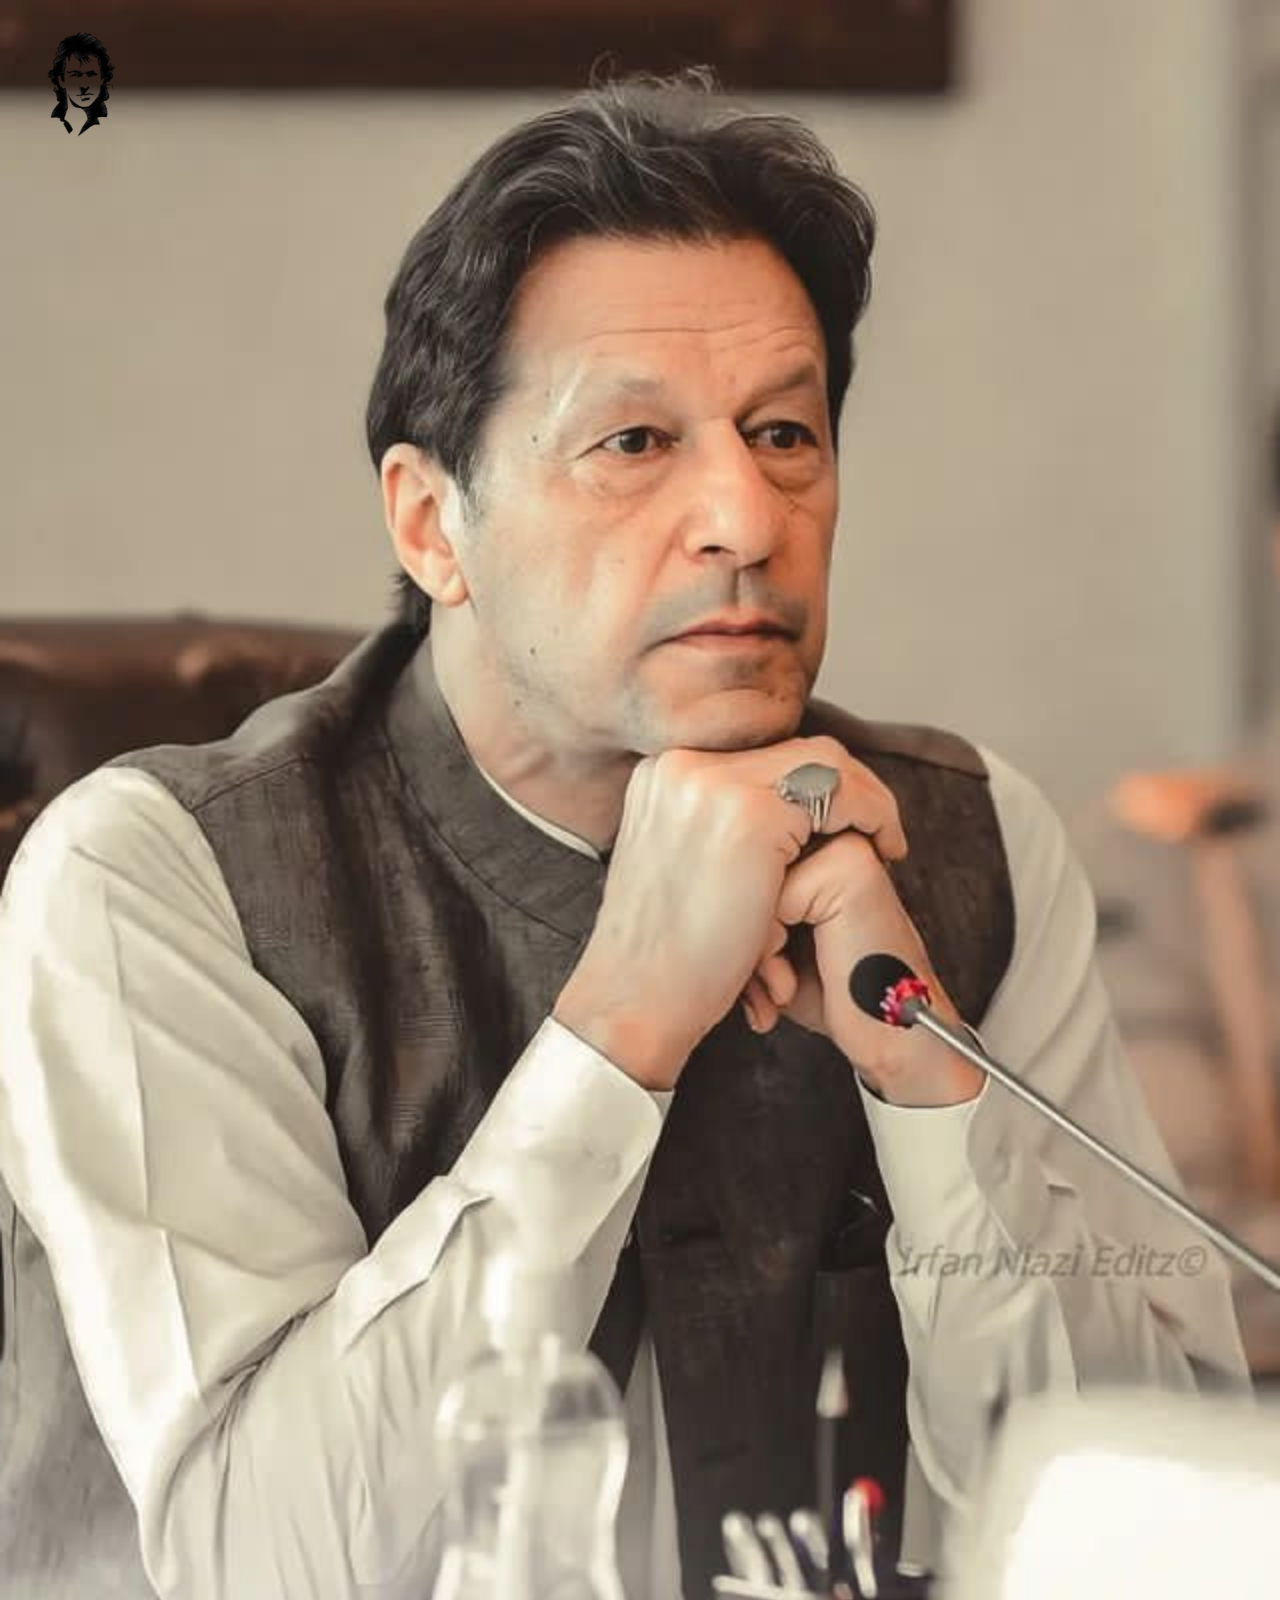
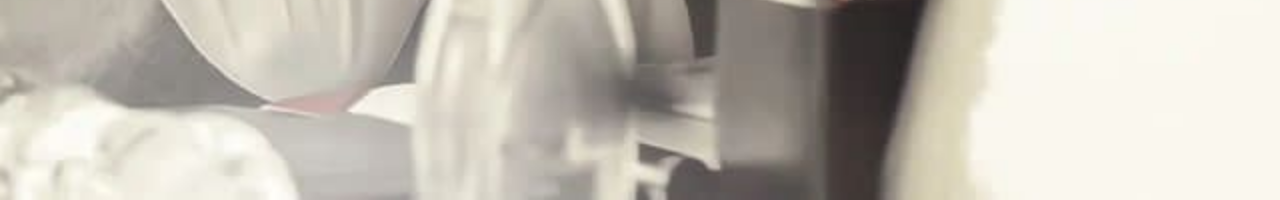
<file: index.html>
<!DOCTYPE html>
<html lang="en">
<head>
    <meta charset="UTF-8">
    <meta name="viewport" content="width=device-width, initial-scale=1.0">
    <title></title>
    <link href="https://cdn.jsdelivr.net/npm/bootstrap@5.3.3/dist/css/bootstrap.min.css" rel="stylesheet">
    <link rel="stylesheet" href="index.css">
</head>
<body>
    <!-- Banner Section -->
    <div class="banner d-flex flex-column justify-content-center align-items-center text-center" >
        <!-- Navbar -->
        <nav class="navbar navbar-expand-lg navbar-dark bg-transparent w-100 position-fixed top-0" style="height: 200px;">
            <div class="container-fluid">
                <a class="navbar-brand" href="#">
                    <img src="./Asset/logo_1-removebg-preview (1).png" class="logo" alt="Logo">  
                </a>
                <button class="navbar-toggler" type="button" data-bs-toggle="collapse" data-bs-target="#navbarNav" aria-controls="navbarNav" aria-expanded="false" aria-label="Toggle navigation">
                    <span class="navbar-toggler-icon"></span>
                </button>
                <div class="collapse navbar-collapse" id="navbarNav" >
                    <ul class="navbar-nav ms-auto">
                        <li class="nav-item"><a class="nav-link text-white" href="#">Home</a></li>
                        <li class="nav-item"><a class="nav-link text-white" href="about.html">About</a></li>
                        <li class="nav-item"><a class="nav-link text-white" href="political.html">Leadership</a></li>
                        <li class="nav-item"><a class="nav-link text-white" href="achievement.html">Achievements</a></li>
                        <li class="nav-item"><a class="nav-link text-white" href="vision.html">Vision</a></li>
                        <li class="nav-item"><a class="nav-link text-white" href="media.html">Gallery</a></li>
                        <li class="nav-item"><a class="nav-link text-white" href="project.html">Initiatives</a></li>
                        <li class="nav-item"><a class="nav-link text-white" href="contact.html">Contact</a></li>
                    </ul>
                </div>
            </div>
        </nav>
       

        <!-- Content -->
        <div class="content container text-white">
            <h1 class="display-4 fw-bold">"A Dream for Pakistan, A Legacy of Hope".</h1>
            <h2 class="h2 fw-light">"Building Pathways to Progress, Inspiring Tomorrows"</h2>
            <p class="mt-4">"Every step we take today builds the foundation for tomorrow’s progress—where hope leads, a brighter future follows."</p>
            <button type="button" class="btn btn-outline-light btn-lg mt-3">Join The Movement</button>
        </div>
    </div>


    <!-- Bootstrap JS -->
    <script src="https://cdn.jsdelivr.net/npm/bootstrap@5.3.3/dist/js/bootstrap.bundle.min.js"></script>
</body>
</html>
</file>
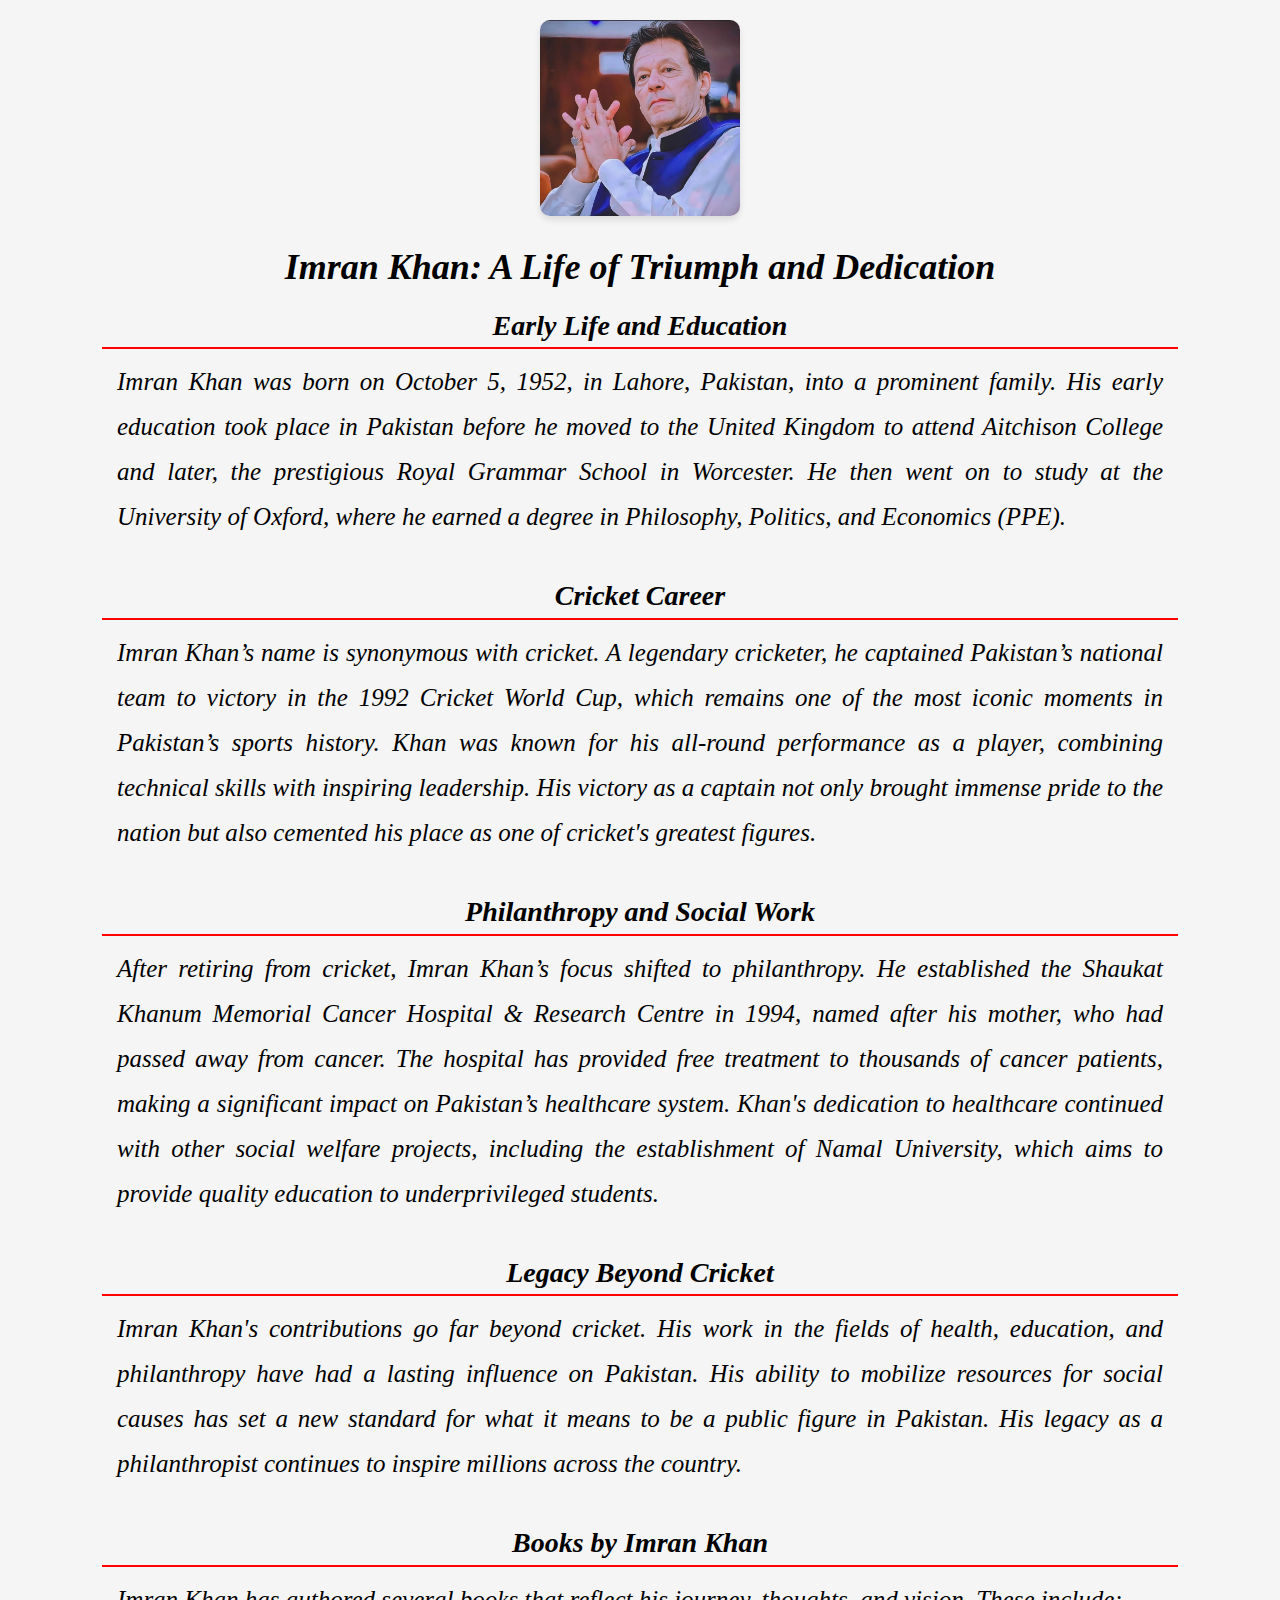
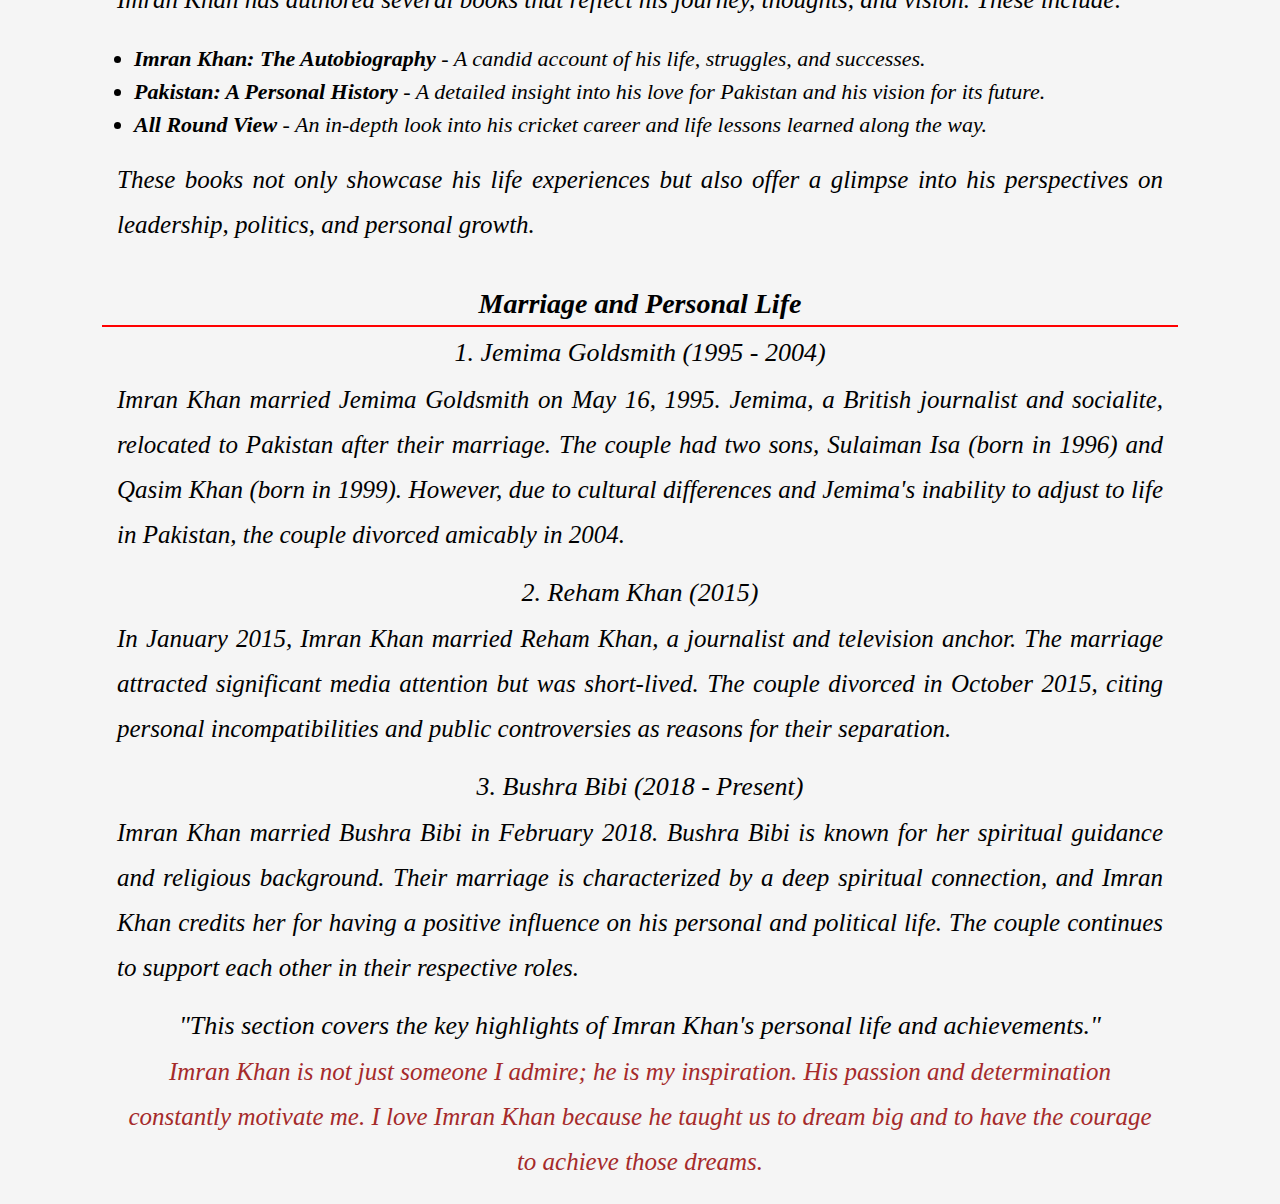
<file: about.html>
<!doctype html>
<html lang="en">
  <head>
    <meta charset="utf-8">
    <meta name="viewport" content="width=device-width, initial-scale=1">
    <title>Bootstrap demo</title>
    <link href="https://cdn.jsdelivr.net/npm/bootstrap@5.3.3/dist/css/bootstrap.min.css" rel="stylesheet" integrity="sha384-QWTKZyjpPEjISv5WaRU9OFeRpok6YctnYmDr5pNlyT2bRjXh0JMhjY6hW+ALEwIH" crossorigin="anonymous">
  </head>
  <body> 
    <div class="container">
    <div class="img">
      <img src="./Asset/WhatsApp Image 2024-12-20 at 7.29.25 PM.jpeg" alt="Imran Khan Logo">
      </div>
    <h1>Imran Khan: A Life of Triumph and Dedication</h1>
    <h2>Early Life and Education</h2>
    <p>Imran Khan was born on October 5, 1952, in Lahore, Pakistan, into a prominent family. His early education took place in Pakistan before he moved to the United Kingdom to attend Aitchison College and later, the prestigious Royal Grammar School in Worcester. He then went on to study at the University of Oxford, where he earned a degree in Philosophy, Politics, and Economics (PPE).</p>

    <h2>Cricket Career</h2>
    <p>Imran Khan’s name is synonymous with cricket. A legendary cricketer, he captained Pakistan’s national team to victory in the 1992 Cricket World Cup, which remains one of the most iconic moments in Pakistan’s sports history. Khan was known for his all-round performance as a player, combining technical skills with inspiring leadership. His victory as a captain not only brought immense pride to the nation but also cemented his place as one of cricket's greatest figures.</p>

    <h2>Philanthropy and Social Work</h2>
    <p>After retiring from cricket, Imran Khan’s focus shifted to philanthropy. He established the Shaukat Khanum Memorial Cancer Hospital & Research Centre in 1994, named after his mother, who had passed away from cancer. The hospital has provided free treatment to thousands of cancer patients, making a significant impact on Pakistan’s healthcare system. Khan's dedication to healthcare continued with other social welfare projects, including the establishment of Namal University, which aims to provide quality education to underprivileged students.</p>

    <h2>Legacy Beyond Cricket</h2>
    <p>Imran Khan's contributions go far beyond cricket. His work in the fields of health, education, and philanthropy have had a lasting influence on Pakistan. His ability to mobilize resources for social causes has set a new standard for what it means to be a public figure in Pakistan. His legacy as a philanthropist continues to inspire millions across the country.</p>

    <h2>Books by Imran Khan</h2>
  <p>Imran Khan has authored several books that reflect his journey, thoughts, and vision. These include:</p>
  <ul>
  <li><strong>Imran Khan: The Autobiography</strong> - A candid account of his life, struggles, and successes.</li>
  <li><strong>Pakistan: A Personal History</strong> - A detailed insight into his love for Pakistan and his vision for its future.</li>
  <li><strong>All Round View</strong> - An in-depth look into his cricket career and life lessons learned along the way.</li>
  </ul>
  <p>These books not only showcase his life experiences but also offer a glimpse into his perspectives on leadership, politics, and personal growth.</p>

  
  
    <!-- New Section: Marriage and Personal Life -->
  <h2>Marriage and Personal Life</h2>
  <h3>1. Jemima Goldsmith (1995 - 2004)</h3>
  <p>Imran Khan married Jemima Goldsmith on May 16, 1995. Jemima, a British journalist and socialite, relocated to Pakistan after their marriage. The couple had two sons, Sulaiman Isa (born in 1996) and Qasim Khan (born in 1999). However, due to cultural differences and Jemima's inability to adjust to life in Pakistan, the couple divorced amicably in 2004.</p>

  <h3>2. Reham Khan (2015)</h3>
  <p>In January 2015, Imran Khan married Reham Khan, a journalist and television anchor. The marriage attracted significant media attention but was short-lived. The couple divorced in October 2015, citing personal incompatibilities and public controversies as reasons for their separation.</p>

  <h3>3. Bushra Bibi (2018 - Present)</h3>
  <p>Imran Khan married Bushra Bibi in February 2018. Bushra Bibi is known for her spiritual guidance and religious background. Their marriage is characterized by a deep spiritual connection, and Imran Khan credits her for having a positive influence on his personal and political life. The couple continues to support each other in their respective roles.</p>

  <h3>"This section covers the key highlights of Imran Khan's personal life and achievements."</h3>
  <p style="text-align: center; font-style: italic; font-size: 25px; color: brown;">Imran Khan is not just someone I admire; he is my inspiration. His passion and determination constantly motivate me. I love Imran Khan because he taught us to dream big and to have the courage to achieve those dreams.</p>
   
  </div>

     <!-- Css  -->
     <style>
        body {
          font-family: 'Times New Roman', Times, serif;
          font-style: italic;
          background-color: whitesmoke;
          color: black;
          margin: 0;
          padding: 0;
        }
      
        /* Image Animation */
        .img {
          text-align: center;
          margin-top: 20px;
        }
      
        .img img {
          width: 200px;
          height: auto;
          border-radius: 10px;
          box-shadow: 0 4px 6px rgba(0, 0, 0, 0.1);
          animation: fadeIn 2s ease-in-out; /* Animation */
        }
      
        /* Fade-in animation */
        @keyframes fadeIn {
          from {
            opacity: 0;
            transform: translateY(20px);
          }
          to {
            opacity: 1;
            transform: translateY(0);
          }
        }
      
        /* Heading 1 Animation */
        h1 {
          text-align: center;
          color: black;
          margin-top: 30px;
          font-size: 36px;
          font-weight: bold;
          font-style: italic;
          animation: slideDown 1.5s ease-out; /* Animation */
        }
      
        /* Slide-down animation */
        @keyframes slideDown {
          from {
            opacity: 0;
            transform: translateY(-50px);
          }
          to {
            opacity: 1;
            transform: translateY(0);
          }
        }
      
        /* Heading 2 Animation */
        h2 {
          color: black;
          font-size: 28px;
          font-style: italic;
          font-weight: 600;
          text-align: center;
          margin-top: 20px;
          margin-bottom: 10px;
          border-bottom: 2px solid red;
          padding-bottom: 5px;
          animation: zoomIn 1.5s ease-in; /* Animation */
        }
        h3{
          color: black;
          font-size: 26px;
          font-style: italic;
          text-align: center;
        }
      
        /* Zoom-in animation */
        @keyframes zoomIn {
          from {
            transform: scale(0.8);
            opacity: 0;
          }
          to {
            transform: scale(1);
            opacity: 1;
          }
        }
      
        /* Paragraph Animation */
        p {
          font-size: 25px;
          font-style: italic;
          line-height: 1.8;
          margin: 0 15px;
          padding-bottom: 20px;
          text-align: justify;
          animation: fadeIn 2s ease-in-out; /* Reusing fade-in animation */
        }
        ul li{
          font-size: 22px;
        }
      
        /* Container Styling */
        .container {
          width: 90%;
          max-width: 1100px;
          margin: 0 auto;
        }
      
        /* Media Query for Responsiveness */
        @media (max-width: 768px) {
          h1 {
            font-size: 28px;
          }
      
          h2 {
            font-size: 24px;
          }
          h3{
            font-size: 16px;
          }
      
          p {
            font-size: 16px;
          }
        }
      </style>
      
   


    <script src="https://cdn.jsdelivr.net/npm/bootstrap@5.3.3/dist/js/bootstrap.bundle.min.js" integrity="sha384-YvpcrYf0tY3lHB60NNkmXc5s9fDVZLESaAA55NDzOxhy9GkcIdslK1eN7N6jIeHz" crossorigin="anonymous"></script>
  </body>
</html>
</file>
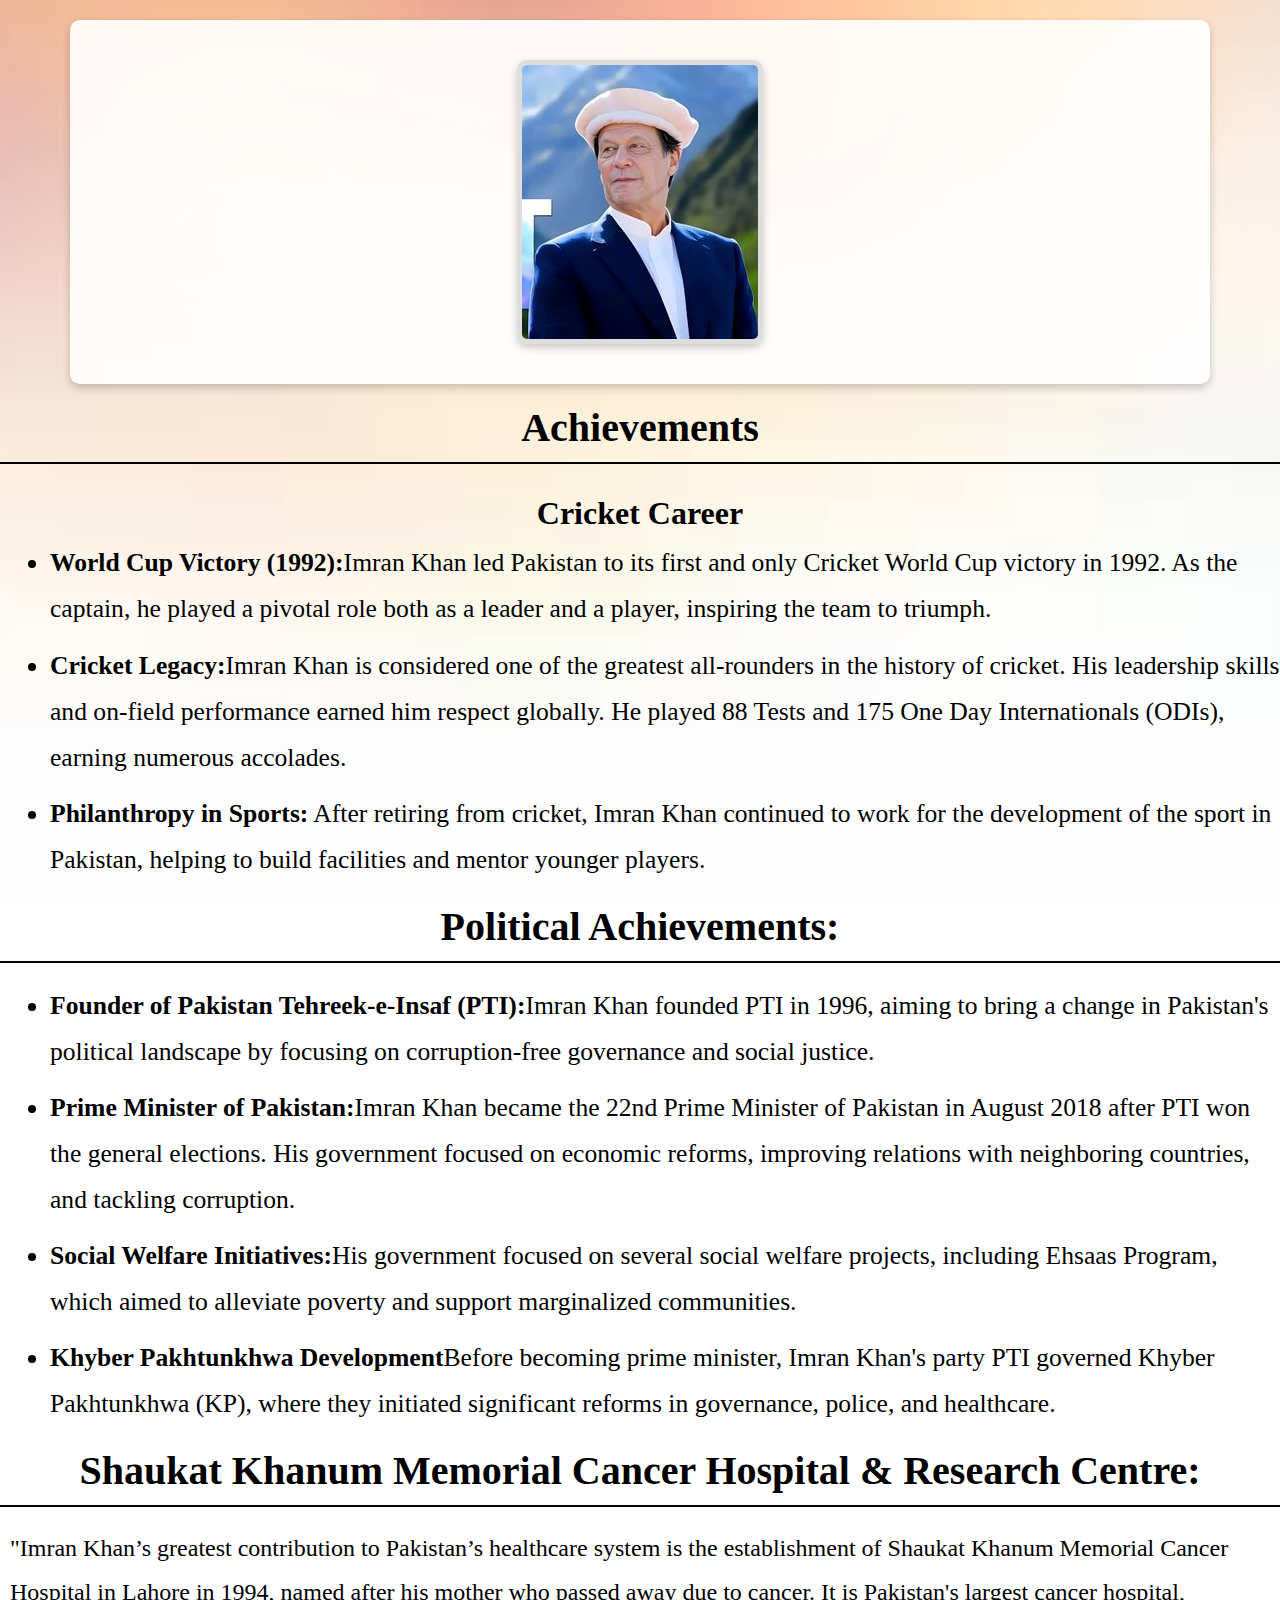
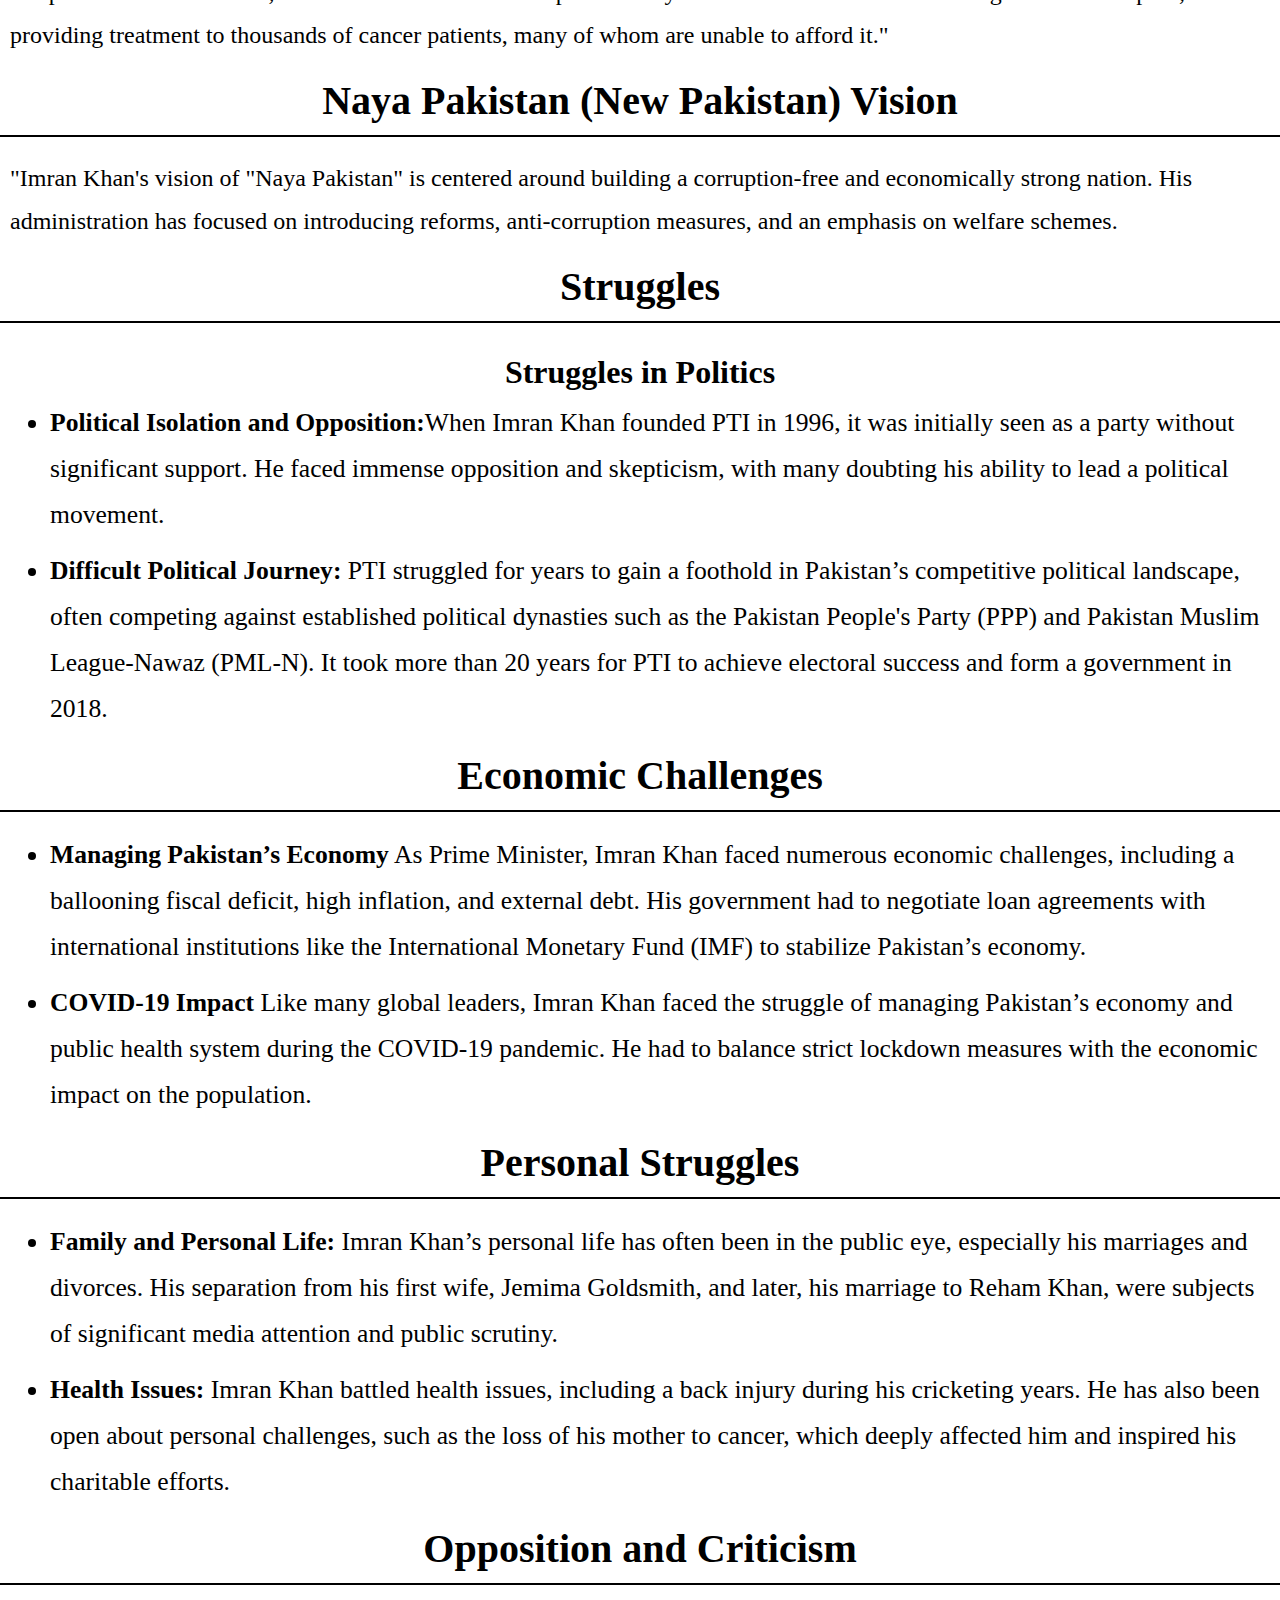
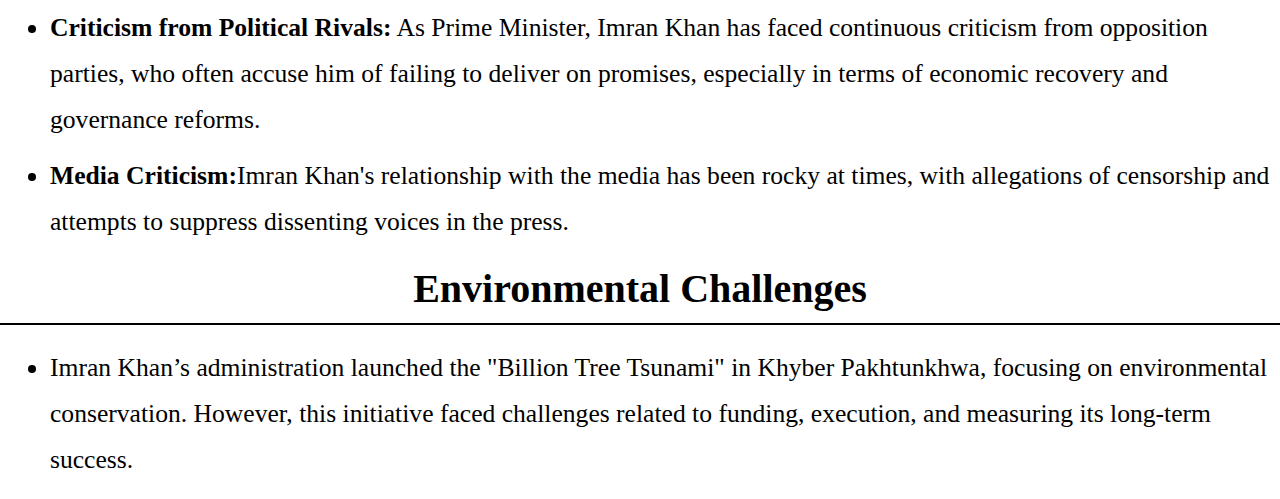
<file: achievement.html>
<!doctype html>
<html lang="en">
  <head>
    <meta charset="utf-8">
    <meta name="viewport" content="width=device-width, initial-scale=1">
    <title>Bootstrap demo</title>
    <link href="https://cdn.jsdelivr.net/npm/bootstrap@5.3.3/dist/css/bootstrap.min.css" rel="stylesheet" integrity="sha384-QWTKZyjpPEjISv5WaRU9OFeRpok6YctnYmDr5pNlyT2bRjXh0JMhjY6hW+ALEwIH" crossorigin="anonymous">
  </head>
  <body>
   <div class="container">
    <img src="./Asset/home 2.jpg" alt="">
   </div>
   <h1>Achievements</h1>
   <h2>Cricket Career</h2>
   <ul>
    <li><strong>World Cup Victory (1992):</strong>Imran Khan led Pakistan to its first and only Cricket World Cup victory in 1992. As the captain, he played a pivotal role both as a leader and a player, inspiring the team to triumph.</li>
    <li><strong>Cricket Legacy:</strong>Imran Khan is considered one of the greatest all-rounders in the history of cricket. His leadership skills and on-field performance earned him respect globally. He played 88 Tests and 175 One Day Internationals (ODIs), earning numerous accolades.</li>
    <li><strong>Philanthropy in Sports:</strong> After retiring from cricket, Imran Khan continued to work for the development of the sport in Pakistan, helping to build facilities and mentor younger players.</li>
   </ul>
   <h1>Political Achievements:</h1>
   <ul>
    <li><strong>Founder of Pakistan Tehreek-e-Insaf (PTI):</strong>Imran Khan founded PTI in 1996, aiming to bring a change in Pakistan's political landscape by focusing on corruption-free governance and social justice.</li>
    <li><strong>Prime Minister of Pakistan:</strong>Imran Khan became the 22nd Prime Minister of Pakistan in August 2018 after PTI won the general elections. His government focused on economic reforms, improving relations with neighboring countries, and tackling corruption.</li>
    <li><strong>Social Welfare Initiatives:</strong>His government focused on several social welfare projects, including Ehsaas Program, which aimed to alleviate poverty and support marginalized communities.</li>
   <li><strong>Khyber Pakhtunkhwa Development</strong>Before becoming prime minister, Imran Khan's party PTI governed Khyber Pakhtunkhwa (KP), where they initiated significant reforms in governance, police, and healthcare.</li>
   </ul>
   <h1>Shaukat Khanum Memorial Cancer Hospital & Research Centre:</h1>
  <p>"Imran Khan’s greatest contribution to Pakistan’s healthcare system is the establishment of Shaukat Khanum Memorial Cancer Hospital in Lahore in 1994, named after his mother who passed away due to cancer. It is Pakistan's largest cancer hospital, providing treatment to thousands of cancer patients, many of whom are unable to afford it."</p>
  <h1>Naya Pakistan (New Pakistan) Vision</h1>
  <p>"Imran Khan's vision of "Naya Pakistan" is centered around building a corruption-free and economically strong nation. His administration has focused on introducing reforms, anti-corruption measures, and an emphasis on welfare schemes.</p>
  <h1>Struggles</h1>
  <h2>Struggles in Politics</h2>
  <ul>
    <li><strong>Political Isolation and Opposition:</strong>When Imran Khan founded PTI in 1996, it was initially seen as a party without significant support. He faced immense opposition and skepticism, with many doubting his ability to lead a political movement.</li>

   <li><strong>Difficult Political Journey:</strong> PTI struggled for years to gain a foothold in Pakistan’s competitive political landscape, often competing against established political dynasties such as the Pakistan People's Party (PPP) and Pakistan Muslim League-Nawaz (PML-N). It took more than 20 years for PTI to achieve electoral success and form a government in 2018.</li>
  </ul>
  <h1>Economic Challenges</h1>
  <ul>
    <li><strong>Managing Pakistan’s Economy</strong> As Prime Minister, Imran Khan faced numerous economic challenges, including a ballooning fiscal deficit, high inflation, and external debt. His government had to negotiate loan agreements with international institutions like the International Monetary Fund (IMF) to stabilize Pakistan’s economy.</li>
    <li><strong>COVID-19 Impact</strong> Like many global leaders, Imran Khan faced the struggle of managing Pakistan’s economy and public health system during the COVID-19 pandemic. He had to balance strict lockdown measures with the economic impact on the population.</li>
    </ul>
   <h1>Personal Struggles</h1>
   <ul>
    <li><strong>Family and Personal Life:</strong> Imran Khan’s personal life has often been in the public eye, especially his marriages and divorces. His separation from his first wife, Jemima Goldsmith, and later, his marriage to Reham Khan, were subjects of significant media attention and public scrutiny.</li>
   <li><strong>Health Issues:</strong> Imran Khan battled health issues, including a back injury during his cricketing years. He has also been open about personal challenges, such as the loss of his mother to cancer, which deeply affected him and inspired his charitable efforts.</li>
   </ul>
   <h1>Opposition and Criticism</h1>
   <ul>
    <li><strong>Criticism from Political Rivals:</strong> As Prime Minister, Imran Khan has faced continuous criticism from opposition parties, who often accuse him of failing to deliver on promises, especially in terms of economic recovery and governance reforms.</li>
    <li><strong>Media Criticism:</strong>Imran Khan's relationship with the media has been rocky at times, with allegations of censorship and attempts to suppress dissenting voices in the press.</li>
   </ul>
   <h1>Environmental Challenges</h1>
   <ul>
    <li>Imran Khan’s administration launched the "Billion Tree Tsunami" in Khyber Pakhtunkhwa, focusing on environmental conservation. However, this initiative faced challenges related to funding, execution, and measuring its long-term success.
    </li>
   </ul>

   <!-- CSS -->
    <style>
  
  body {
    font-family: 'Times New Roman', Times, serif;
    line-height: 1.8;
    color: black;
    background:url(./Asset/background.jpg) no-repeat center center fixed;
    background-size: cover;
    margin: 0;
    padding: 0;
    animation: fadeIn 3s ease-in-out; /* Background fade-in animation */
}

@keyframes fadeIn {
    from {
        opacity: 0;
    }
    to {
        opacity: 1;
    }
}

h1, h2 {
    color: black;
    margin-top: 20px;
    font-weight: bold;
    animation: slideIn 1.5s ease-out; /* Sliding in animation */
}

@keyframes slideIn {
    from {
        transform: translateY(-50px);
        opacity: 0;
    }
    to {
        transform: translateY(0);
        opacity: 1;
    }
}

h1 {
    font-size: 2.5rem;
    text-align: center;
    margin-bottom: 20px;
    border-bottom: 2px solid black;
    padding-bottom: 10px;
}

h2 {
    font-size: 2rem;
    margin-top: 30px;
    text-align: center;
}

ul {
    list-style-type: disc;
    margin-left: 40px;
    padding-left: 10px;
    animation: fadeIn 2s ease-in-out; /* Slow fade-in effect for list */
}

ul li {
    margin-bottom: 10px;
    font-size: 1.6rem;
    color: black;
}

p {
    padding-left: 10px;
    font-size: 1.5rem;
    line-height: 1.8;
    margin-bottom: 20px;
    animation: fadeIn 2s ease-in-out; /* Text fading in */
}

strong {
    color:black; /* Highlight strong text with blue */
}

.container img {
    display: block;
    margin: 20px auto;
    max-width: 100%;
    border: 5px solid #ddd;
    border-radius: 10px;
    box-shadow: 0 4px 8px rgba(0, 0, 0, 0.2);
    animation: zoomIn 1.5s ease-in-out; /* Zoom-in effect for images */
}

@keyframes zoomIn {
    from {
        transform: scale(0.8);
        opacity: 0;
    }
    to {
        transform: scale(1);
        opacity: 1;
    }
}

.container {
    background: rgba(255, 255, 255, 0.9);
    padding: 20px;
    margin: 20px auto;
    border-radius: 10px;
    box-shadow: 0 4px 8px rgba(0, 0, 0, 0.2);
    animation: fadeIn 2s ease-in-out; /* Container fade-in */
}

li::marker {
    color:black;
}


    </style>
    <script src="https://cdn.jsdelivr.net/npm/bootstrap@5.3.3/dist/js/bootstrap.bundle.min.js" integrity="sha384-YvpcrYf0tY3lHB60NNkmXc5s9fDVZLESaAA55NDzOxhy9GkcIdslK1eN7N6jIeHz" crossorigin="anonymous"></script>
  </body>
</html>
</file>
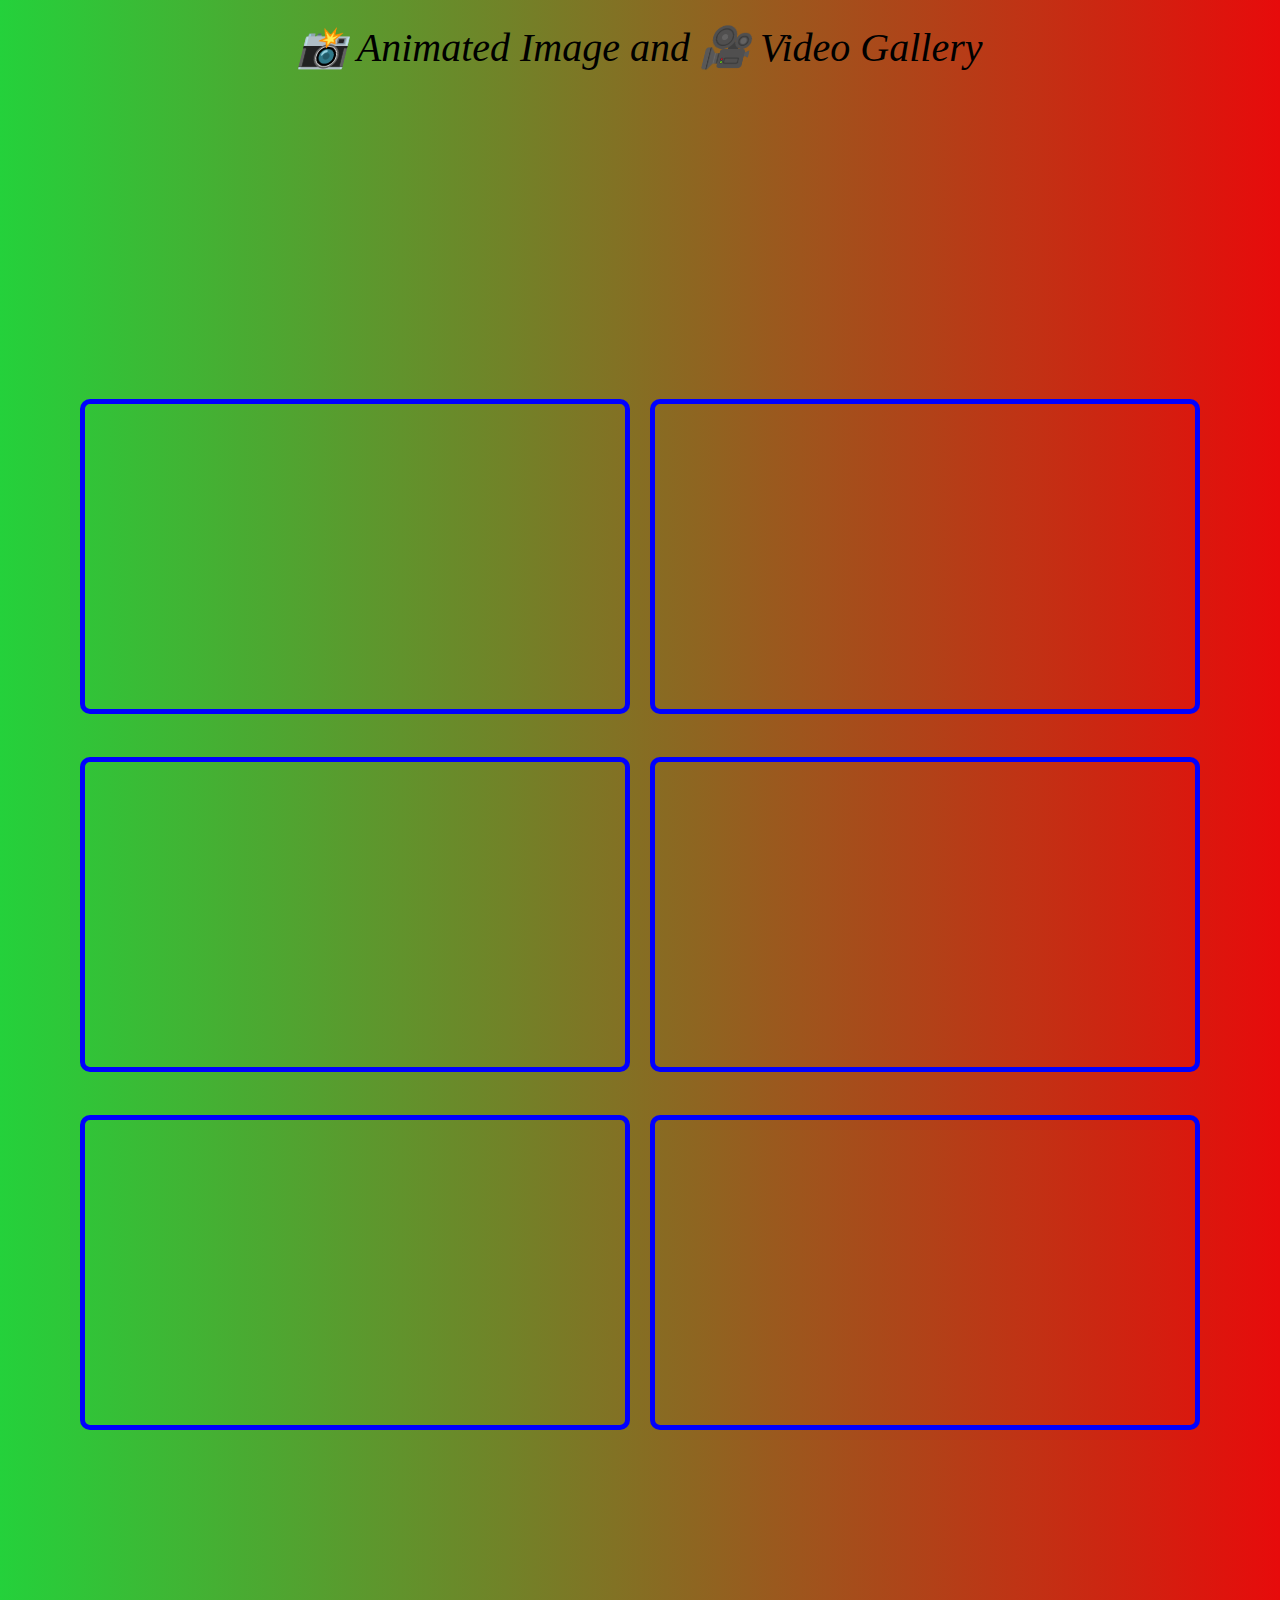
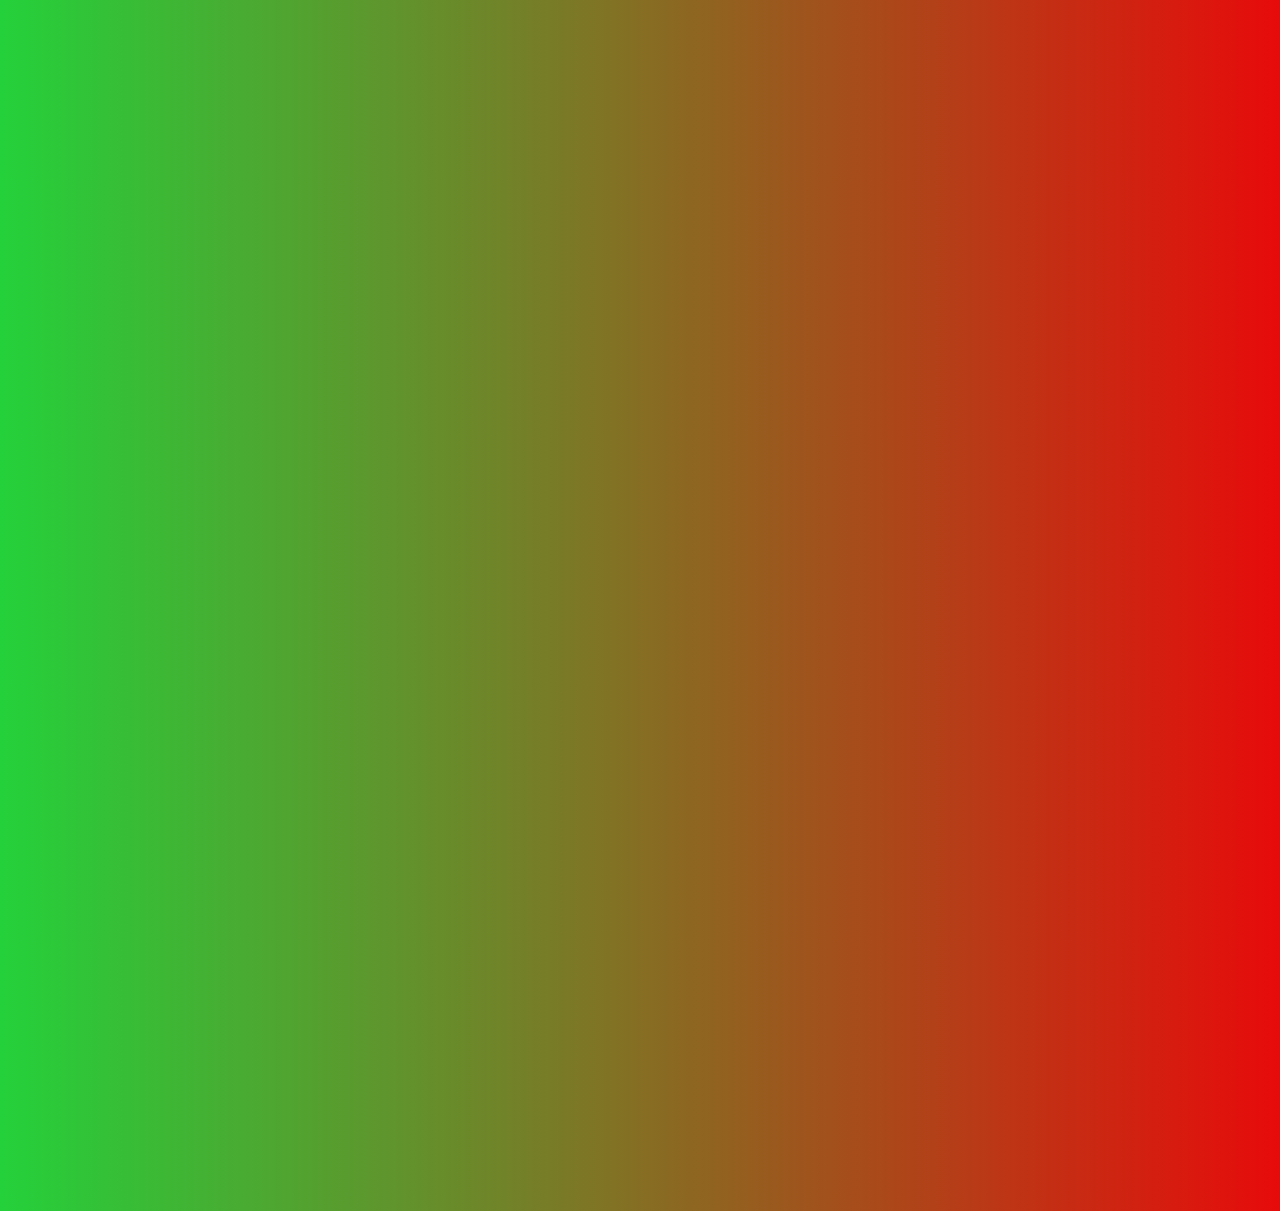
<file: media.html>
<!DOCTYPE html>
<html lang="en">
<head>
  <meta charset="UTF-8">
  <meta name="viewport" content="width=device-width, initial-scale=1.0">
  <title>Imran Khan Motivational Video</title>
  <!-- Bootstrap 5 CSS -->
  <link href="https://cdn.jsdelivr.net/npm/bootstrap@5.3.3/dist/css/bootstrap.min.css" rel="stylesheet" integrity="sha384-QWTKZyjpPEjISv5WaRU9OFeRpok6YctnYmDr5pNlyT2bRjXh0JMhjY6hW+ALEwIH" crossorigin="anonymous">
</head>
<body>

  <div class="container my-4">
    <h1>📸 Animated Image and 🎥 Video Gallery</h1>
    <div class="my-perspective text-center p-4 mb-4">
      <h2 class="mb-3">My Perspective</h2>
      <p>
        "Imran Khan is my inspiration. His leadership style and positive approach have always motivated me. This gallery is a celebration of the key moments from his journey that inspire millions, including me."
      </p>
    </div>
      <!-- Video Section with Flexbox for Proper Layout -->
  <div class="row justify-content-center mb-4">
    <div class="col-md-6 mb-3 video-container">
      <iframe width="560" height="315" src="https://www.youtube.com/embed/fwAoAxf-N3c?si=LFmL6sZR4LFOOxlw" title="YouTube video player" frameborder="0" allow="accelerometer; autoplay; clipboard-write; encrypted-media; gyroscope; picture-in-picture; web-share" referrerpolicy="strict-origin-when-cross-origin" allowfullscreen></iframe>
    </div>
    <div class="col-md-6 mb-3 video-container">
      <iframe width="560" height="315" src="https://www.youtube.com/embed/DH-niU7E9wI?si=WMZUL25pieidO--l" title="YouTube video player" frameborder="0" allow="accelerometer; autoplay; clipboard-write; encrypted-media; gyroscope; picture-in-picture; web-share" referrerpolicy="strict-origin-when-cross-origin" allowfullscreen></iframe>
    </div>
    <div class="col-md-6 mb-3 video-container">
      <iframe width="560" height="315" src="https://www.youtube.com/embed/_37qGmzaHX8?si=gRtyR5cMqk1eEHhb" title="YouTube video player" frameborder="0" allow="accelerometer; autoplay; clipboard-write; encrypted-media; gyroscope; picture-in-picture; web-share" referrerpolicy="strict-origin-when-cross-origin" allowfullscreen></iframe>
    </div>
    <div class="col-md-6 mb-3 video-container">
      <iframe width="560" height="315" src="https://www.youtube.com/embed/anRXkdwHKXE?si=A9JcZgs3bw-80gF6" title="YouTube video player" frameborder="0" allow="accelerometer; autoplay; clipboard-write; encrypted-media; gyroscope; picture-in-picture; web-share" referrerpolicy="strict-origin-when-cross-origin" allowfullscreen></iframe>
    </div>

    <div class="col-md-6 mb-3 video-container">
      <iframe width="560" height="315" src="https://www.youtube.com/embed/ugp1XzQ2D7s?si=ZDy-PpxK0Bq4J1VM" title="YouTube video player" frameborder="0" allow="accelerometer; autoplay; clipboard-write; encrypted-media; gyroscope; picture-in-picture; web-share" referrerpolicy="strict-origin-when-cross-origin" allowfullscreen></iframe>
    </div>

    <div class="col-md-6 mb-3 video-container">
      <iframe width="560" height="315" src="https://www.youtube.com/embed/nQZbbI1Edu8?si=WET_2Yc_4OzUvMOa" title="YouTube video player" frameborder="0" allow="accelerometer; autoplay; clipboard-write; encrypted-media; gyroscope; picture-in-picture; web-share" referrerpolicy="strict-origin-when-cross-origin" allowfullscreen></iframe>
    </div>
  </div>

    <!-- Image Cards Section -->
    <div class="row justify-content-center">
      <div class="col-md-4">
        <div class="card card-animated mb-4">
          <img src="./Asset/2.jpg" class="card-img-top" alt="Imran Khan 1">
          <div class="card-body">
            <h5 class="card-title">World Leaders Address United Nations General Assembly</h5>
            <p class="card-text">NEW YORK, NY - SEPTEMBER 27: Prime Minister of Pakistan Imran Khan addresses the United Nations General Assembly at UN headquarters on September 27, 2019 in New York City. World leaders from across the globe are gathered at the 74th session of the UN General Assembly, amid crises ranging from climate change to possible conflict between Iran and the United States.</p>
          </div>
        </div>
      </div>
      <div class="col-md-4">
        <div class="card card-animated mb-4">
          <img src="./Asset/3.jpg" class="card-img-top" alt="Imran Khan 2">
          <div class="card-body">
            <h5 class="card-title">Imran Kahn with the trophy</h5>
            <p class="card-text">Cricket World Cup 1992 - Australia: Final: England v. Pakistan at Melbourne. Pakistan won by 22 runs. Pakistan 249-6 (50 over); England 227 (49.2 over). Imran Kahn with the trophy. March 1992 </p>
          </div>
        </div>
      </div>
      <div class="col-md-4">
        <div class="card card-animated mb-4">
          <img src="./Asset/4.jpg" class="card-img-top" alt="Imran Khan 3">
          <div class="card-body">
            <h5 class="card-title">President Donald Trump Meets With Pakastani Prime Minister Imran Khan At The White House</h5>
            <p class="card-text">WASHINGTON, DC - JULY 22: Prime Minister of the Islamic Republic of Pakistan, Imran Khan speaks at a meeeting with U.S. President Donald Trump in the Oval Office at the White House on July 22, 2019 in Washington, DC. This is Khan’s first visit to Washington as Pakistan’s prime minister to discuss relations with the United States. President Trump also spoke about Iran and the Mueller Report. </p>
          </div>
        </div>
      </div>
      <div class="col-md-4">
        <div class="card card-animated mb-4">
          <img src="./Asset/6.jpg" class="card-img-top" alt="Imran Khan 2">
          <div class="card-body">
            <h5 class="card-title">The Duke And Duchess Of Cambridge Visit Islamabad - Day Two</h5>
            <p class="card-text">ISLAMABAD, PAKISTAN - OCTOBER 15: Prince William, Duke of Cambridge and Catherine, Duchess of Cambridge meet with the Prime Minister of Pakistan, Imran Khan at his official residence on October 15, 2019 in Islamabad, Pakistan.</p>
          </div>
        </div>
      </div>
      <div class="col-md-4">
        <div class="card card-animated mb-4">
          <img src="./Asset/1.1.jpg" class="card-img-top" alt="Imran Khan 2">
          <div class="card-body">
            <h5 class="card-title">PAKISTAN-POLITICS-KHAN</h5>
            <p class="card-text">Pakistan's former Prime Minister Imran Khan arrives to appear in the Supreme Court in Islamabad on July 24, 2023. </p>
          </div>
        </div>
      </div>
      <div class="col-md-4">
        <div class="card card-animated mb-4">
          <img src="./Asset/5.1.jpg" class="card-img-top" alt="Imran Khan 2">
          <div class="card-body">
            <h5 class="card-title">PAKISTAN-INDIA-KASHMIR-KHAN</h5>
            <p class="card-text">Pakistan's Prime Minister Imran Khan addresses the legislative assembly in Muzaffarabad, the capital of Pakistan-controlled Kashmir on August 14, 2019, to mark the country's Independence Day. His visit to mark the country's Independence Day comes more than a week after Indian Prime Minister Narendra Modi delivered a surprise executive decree to strip its portion of the Muslim-majority Himalayan region of its special status.</p>
          </div>
        </div>
      </div>
    </div>
  </div>

   
  
  
  <!-- CSS style -->
  <!-- /* Styles for impactful animations */ -->
  <style>
 body {
      font-family: 'Times New Roman', Times, serif;
      font-style: italic;
      background: linear-gradient(to right, #24d13b, #e70b0b);
      color: black;
    }
    /* Styling for "My Perspective" Section */
    .my-perspective {
      background: white;
      color: black;
      border-radius: 10px;
      box-shadow: 0px 6px 15px rgba(0, 0, 0, 0.2);
      padding: 20px;
      animation: slideInUp 1.5s ease-in-out;
      opacity: 0;
      animation-fill-mode: forwards;
    }

    /* Slide-in and Fade Animation */
    @keyframes slideInUp {
      0% {
        opacity: 0;
        transform: translateY(30px);
      }
      100% {
        opacity: 1;
        transform: translateY(0);
      }
    }

    .my-perspective h2 {
      font-size: 44px;
      font-weight: bold;
      text-shadow: 1px 1px 5px rgba(0, 0, 0, 0.5);
      animation: fadeIn 2s ease-in-out;
    }

    /* Fade-in Animation for Heading */
    @keyframes fadeIn {
      from {
        opacity: 0;
      }
      to {
        opacity: 1;
      }
    }

    .my-perspective p {
      font-size: 2rem;
      line-height: 1.5;
      margin: 0;
      animation: textSlideIn 2s ease;
    }

    /* Text Sliding from Bottom */
    @keyframes textSlideIn {
      0% {
        opacity: 0;
        transform: translateY(20px);
      }
      100% {
        opacity: 1;
        transform: translateY(0);
      }
    }
   
    h1 {
      text-align: center;
      font-size: 2.5rem;
      color: black;
      margin-bottom: 2rem;
      animation: fadeInDown 1.5s ease;
    }

    @keyframes fadeInDown {
      from {
        opacity: 0;
        transform: translateY(-50px);
      }
      to {
        opacity: 1;
        transform: translateY(0);
      }
    }
  /* Add padding and margin to the video container to prevent overlapping */
.video-container {
  padding: 10px; /* Padding around the iframe */
  margin-bottom: 20px; /* Space between rows of videos */
  position: relative;
  overflow: hidden; /* Prevent content from overflowing */
}

/* Prevent video iframe scaling issues */
iframe {
  width: 100%;
  border: 5px solid blue;
  border-radius: 10px; /* Slight border radius for a nicer effect */
  transition: transform 0.4s, box-shadow 0.4s ease;
}

/* Hover effect */
.video-container:hover iframe {
  transform: scale(1.05); /* Scale the video on hover */
  box-shadow: 0px 8px 20px rgba(0, 102, 204, 0.6);
}
.card {
      border-radius: 10px;
      border: 5px solid black;
      overflow: hidden;
      transition: transform 0.4s, box-shadow 0.4s ease;
    }

    .card:hover {
      transform: scale(1.05); /* Zoom-in effect on hover */
      box-shadow: 0px 8px 20px rgba(0, 102, 204, 0.6);
    }

    .card-img-top {
      height: 300px;
      object-fit: cover; /* Ensure image fits within card */
      animation: fadeInUp 1s ease-in-out;
    }

    /* Slide-up animation */
    @keyframes fadeInUp {
      0% {
        opacity: 0;
        transform: translateY(30px);
      }
      100% {
        opacity: 1;
        transform: translateY(0);
      }
    }

    /* Add animation to the card container */
    .card-animated {
      opacity: 0;
      animation: cardAppear 1.5s ease-in-out forwards;
    }

    @keyframes cardAppear {
      0% {
        opacity: 0;
        transform: translateY(30px);
      }
      100% {
        opacity: 1;
        transform: translateY(0);
      }
    }

    /* Mobile Responsiveness */
    @media (max-width: 768px) {
   .card-img-top {
     height: auto;
     max-height: 300px;
     width: 100%;
   }
}

/* Mobile responsiveness */
@media (max-width: 768px) {
iframe {
    width: 100%;
    height: 300px;
  }
}

    /* Row Animations */
    .row {
      animation: fadeIn 1.5s ease;
    }

    @keyframes fadeIn {
      from {
        opacity: 0;
      }
      to {
        opacity: 1;
      }
    }

    /* Button-Like Hover Effect for Images */
    img:active {
      transform: translateY(0) scale(0.95);
    }

    /* Mobile Responsiveness */
    @media (max-width: 768px) {
      iframe {
        width: 100%;
        height: auto;
      }
    }
  </style>

<!-- Bootstrap Bundle JS -->
  <script src="https://cdn.jsdelivr.net/npm/bootstrap@5.3.3/dist/js/bootstrap.bundle.min.js" integrity="sha384-pp6glFlBl4FFjSUzD5x8FiVpLgs/PlQ4p1m5/CRuZG7xZKN3R6KPe4i0B0hr6MxH" crossorigin="anonymous"></script>
</body>
</html>
</file>
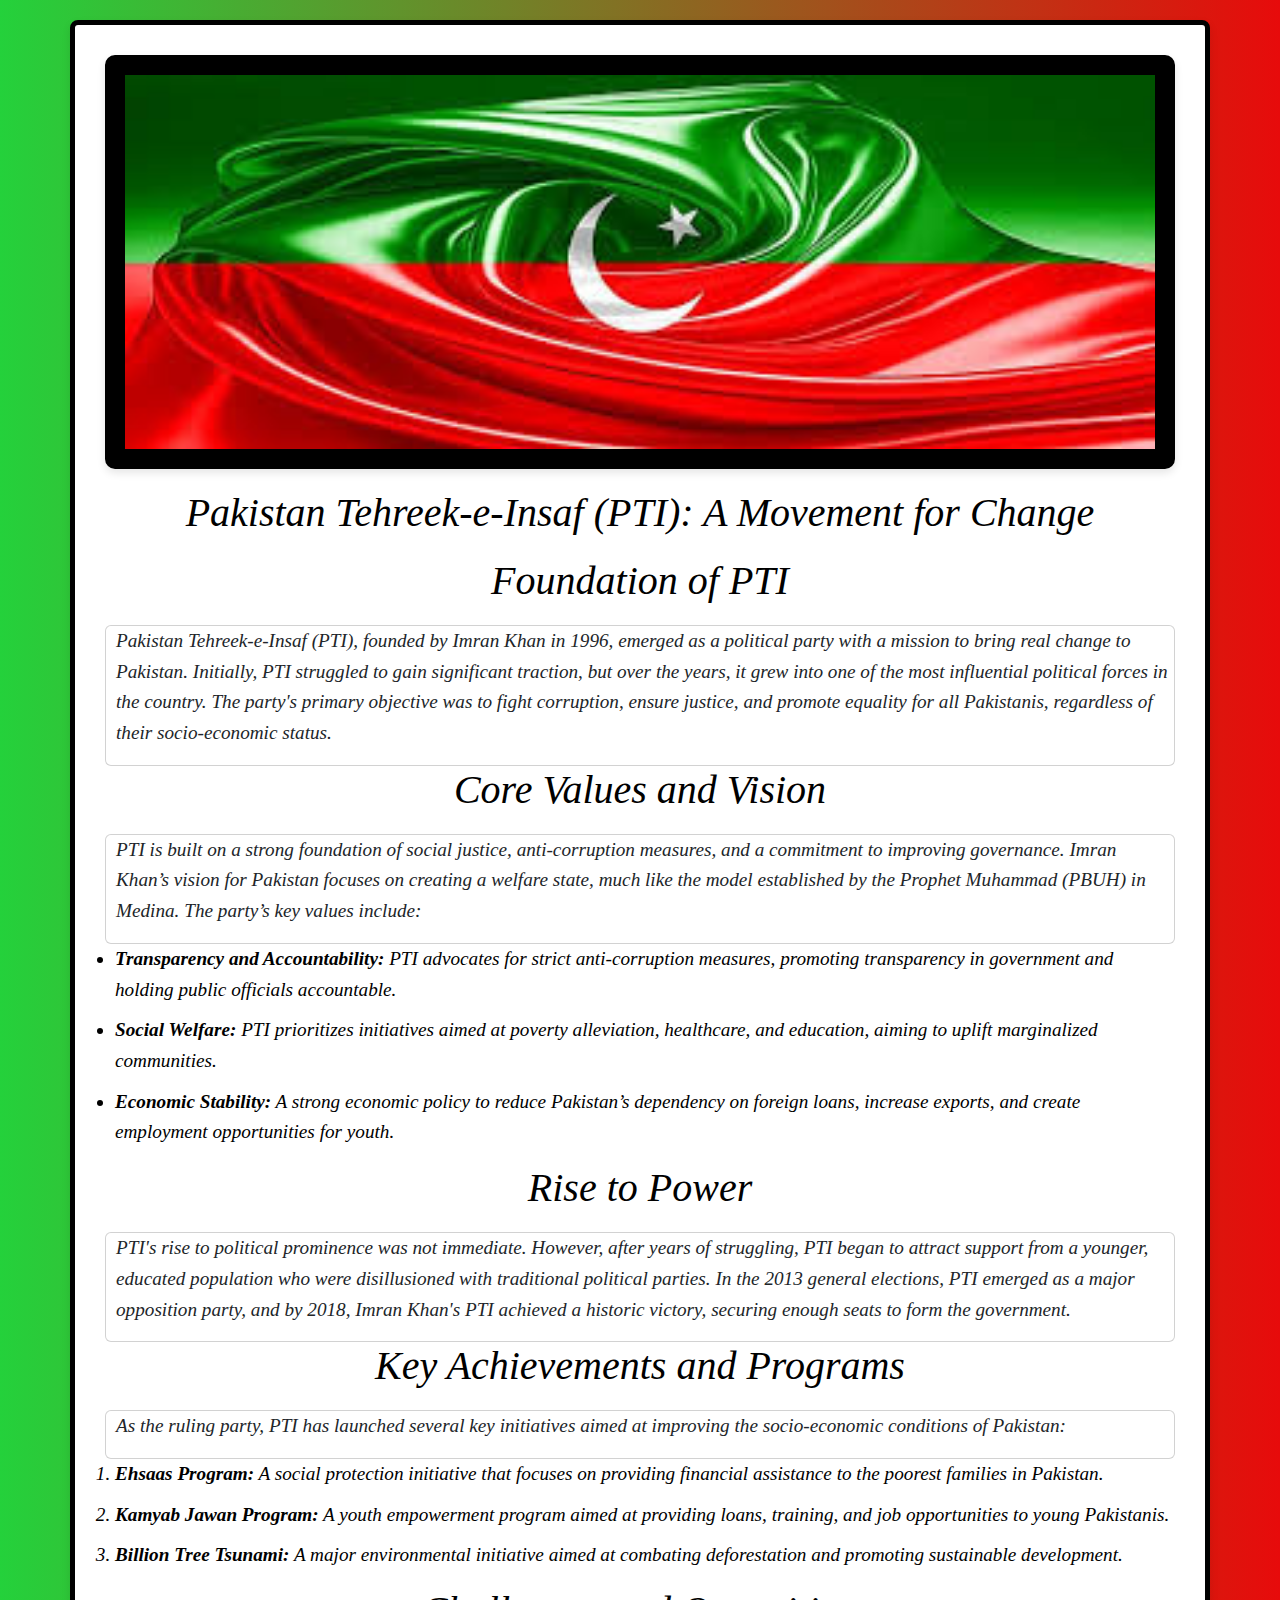
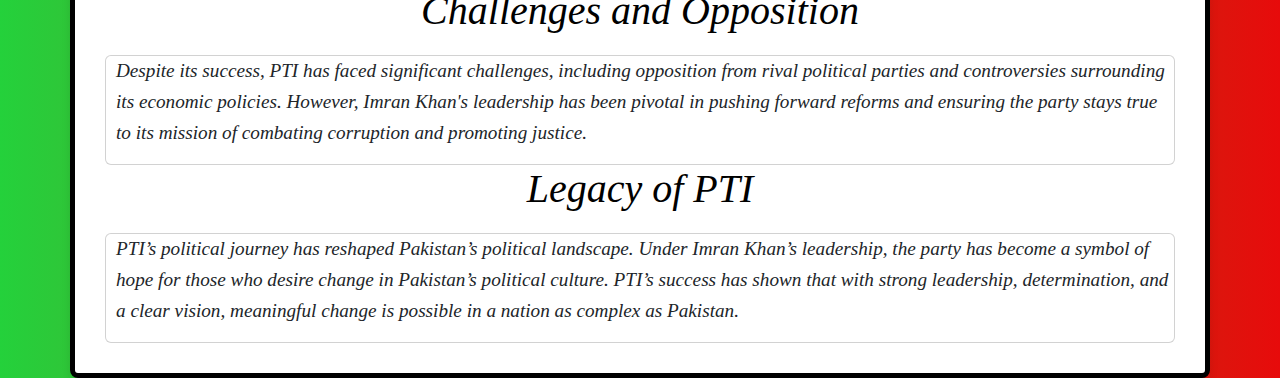
<file: political.html>
<!doctype html>
<html lang="en">
  <head>
    <meta charset="utf-8">
    <meta name="viewport" content="width=device-width, initial-scale=1">
    <title>Bootstrap demo</title>
    <link href="https://cdn.jsdelivr.net/npm/bootstrap@5.3.3/dist/css/bootstrap.min.css" rel="stylesheet" integrity="sha384-QWTKZyjpPEjISv5WaRU9OFeRpok6YctnYmDr5pNlyT2bRjXh0JMhjY6hW+ALEwIH" crossorigin="anonymous">
  </head>
  <body>
    <div class="container">
        <div class="img">
            <img src="./Asset/flag 2.jpg" alt="PTI Image">
        </div>
      
        <h1>Pakistan Tehreek-e-Insaf (PTI): A Movement for Change</h1>
        <h2>Foundation of PTI</h2>
        <div class="card">
          <p>Pakistan Tehreek-e-Insaf (PTI), founded by Imran Khan in 1996, emerged as a political party with a mission to bring real change to Pakistan. Initially, PTI struggled to gain significant traction, but over the years, it grew into one of the most influential political forces in the country. The party's primary objective was to fight corruption, ensure justice, and promote equality for all Pakistanis, regardless of their socio-economic status.</p>
        </div>

        <h2>Core Values and Vision</h2>
        <div class="card">
          <p>PTI is built on a strong foundation of social justice, anti-corruption measures, and a commitment to improving governance. Imran Khan’s vision for Pakistan focuses on creating a welfare state, much like the model established by the Prophet Muhammad (PBUH) in Medina. The party’s key values include:</p>
        </div>
        <ul>
          <li><strong>Transparency and Accountability:</strong> PTI advocates for strict anti-corruption measures, promoting transparency in government and holding public officials accountable.</li>
          <li><strong>Social Welfare:</strong> PTI prioritizes initiatives aimed at poverty alleviation, healthcare, and education, aiming to uplift marginalized communities.</li>
          <li><strong>Economic Stability:</strong> A strong economic policy to reduce Pakistan’s dependency on foreign loans, increase exports, and create employment opportunities for youth.</li>
        </ul>

        <h2>Rise to Power</h2>
        <div class="card">
          <p>PTI's rise to political prominence was not immediate. However, after years of struggling, PTI began to attract support from a younger, educated population who were disillusioned with traditional political parties. In the 2013 general elections, PTI emerged as a major opposition party, and by 2018, Imran Khan's PTI achieved a historic victory, securing enough seats to form the government.</p>
        </div>

        <h2>Key Achievements and Programs</h2>
        <div class="card">
          <p>As the ruling party, PTI has launched several key initiatives aimed at improving the socio-economic conditions of Pakistan:</p>
        </div>
        <ol>
          <li><strong>Ehsaas Program:</strong> A social protection initiative that focuses on providing financial assistance to the poorest families in Pakistan.</li>
          <li><strong>Kamyab Jawan Program:</strong> A youth empowerment program aimed at providing loans, training, and job opportunities to young Pakistanis.</li>
          <li><strong>Billion Tree Tsunami:</strong> A major environmental initiative aimed at combating deforestation and promoting sustainable development.</li>
        </ol>

        <h2>Challenges and Opposition</h2>
        <div class="card">
          <p>Despite its success, PTI has faced significant challenges, including opposition from rival political parties and controversies surrounding its economic policies. However, Imran Khan's leadership has been pivotal in pushing forward reforms and ensuring the party stays true to its mission of combating corruption and promoting justice.</p>
        </div>

        <h2>Legacy of PTI</h2>
        <div class="card">
          <p>PTI’s political journey has reshaped Pakistan’s political landscape. Under Imran Khan’s leadership, the party has become a symbol of hope for those who desire change in Pakistan’s political culture. PTI’s success has shown that with strong leadership, determination, and a clear vision, meaningful change is possible in a nation as complex as Pakistan.</p>
        </div>
    </div>

    <!-- css -->
     <style>
         
      body {
        font-family: 'Times New Roman', Times, serif;
        font-style: italic;
        background: linear-gradient(to right, #24d13b, #e70b0b);
        background-repeat: no-repeat;
        background-size: cover;
        color: black;
        margin-top: 20px;
        animation: fadeIn 3s ease-in-out;
      }

      @keyframes fadeIn {
        from {
          opacity: 0;
        }
        to {
          opacity: 1;
        }
      }
  

      h1, h2 {
        text-align: center;
        font-size: 2.5rem;
        color: black;
        margin-bottom: 20px;
        animation: slideIn 1.5s ease-out;
      }

      @keyframes slideIn {
        from {
          transform: translateY(-50px);
          opacity: 0;
        }
        to {
          transform: translateY(0);
          opacity: 1;
        }
      }

      p, ul, ol {
        padding-left: 10px;
        font-size: 1.2rem;
        line-height: 1.6;
        animation: fadeInUp 1.5s ease-out;
      }

      @keyframes fadeInUp {
        from {
          transform: translateY(20px);
          opacity: 0;
        }
        to {
          transform: translateY(0);
          opacity: 1;
        }
      }

      ul li, ol li {
        margin-bottom: 10px;
        animation: fadeInLeft 1.5s ease-out;
      }

      @keyframes fadeInLeft {
        from {
          transform: translateX(-30px);
          opacity: 0;
        }
        to {
          transform: translateX(0);
          opacity: 1;
        }
      }

      .container {
        background-color: white;
        padding: 30px;
        border-radius: 8px;
        box-shadow: 0 4px 8px rgba(0, 0, 0, 0.1);
       animation: zoomIn 1.5s ease-out;
  
  /* Border ko mota aur visible banayen */
  border: 5px solid black; /* 5px border width aur black color */
}


      @keyframes zoomIn {
        from {
          transform: scale(0.8);
          opacity: 0;
        }
        to {
          transform: scale(1);
          opacity: 1;
        }
      }

      .img img {
    width: 100%;
    height: auto;
    border-radius: 10px;
    border: 20px solid black;
    box-shadow: 0 4px 8px rgba(0, 0, 0, 0.1);
    margin: 0 auto; /* Center horizontally */
    display: block; /* Ensures margin: auto works */
    margin-bottom: 20px;
    animation: fadeIn 2s ease-in-out;
}

    </style>
     
    <script src="https://cdn.jsdelivr.net/npm/bootstrap@5.3.3/dist/js/bootstrap.bundle.min.js" integrity="sha384-YvpcrYf0tY3lHB60NNkmXc5s9fDVZLESaAA55NDzOxhy9GkcIdslK1eN7N6jIeHz" crossorigin="anonymous"></script>
  </body>
</html>
</file>
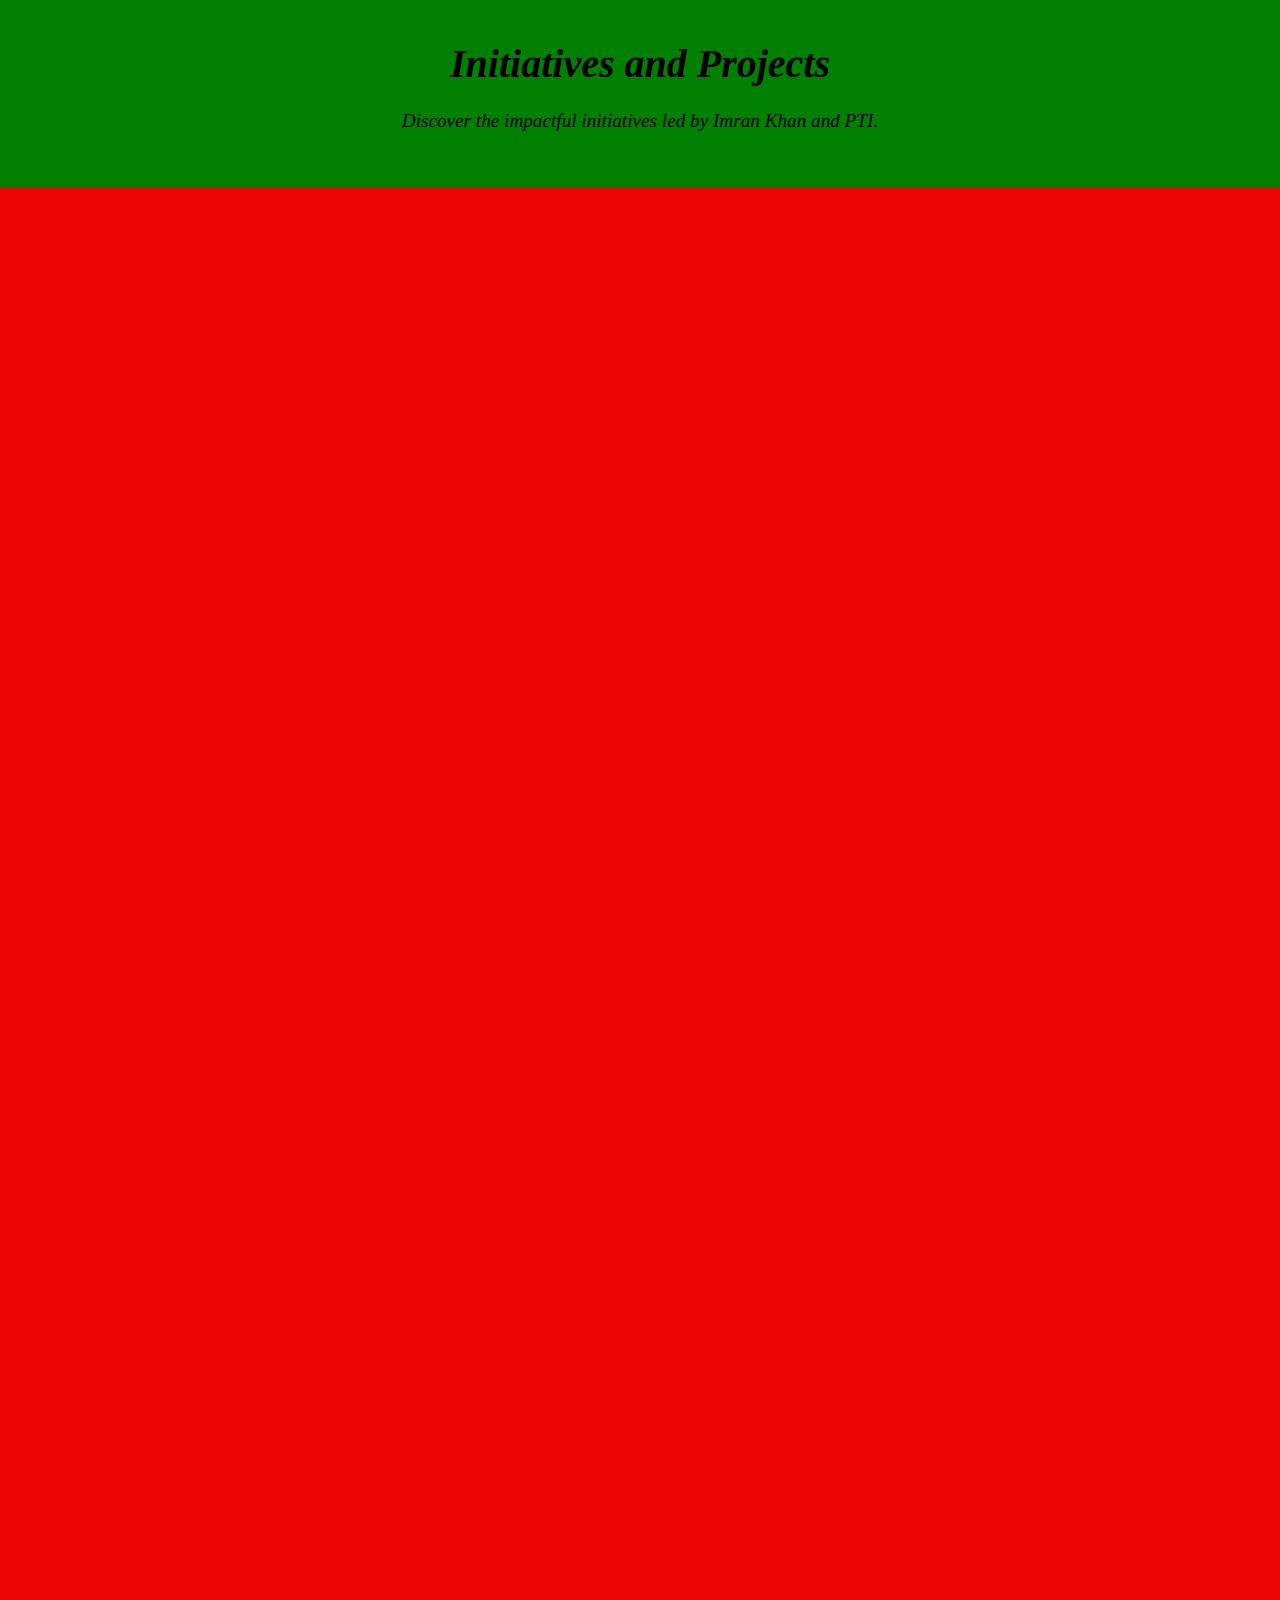
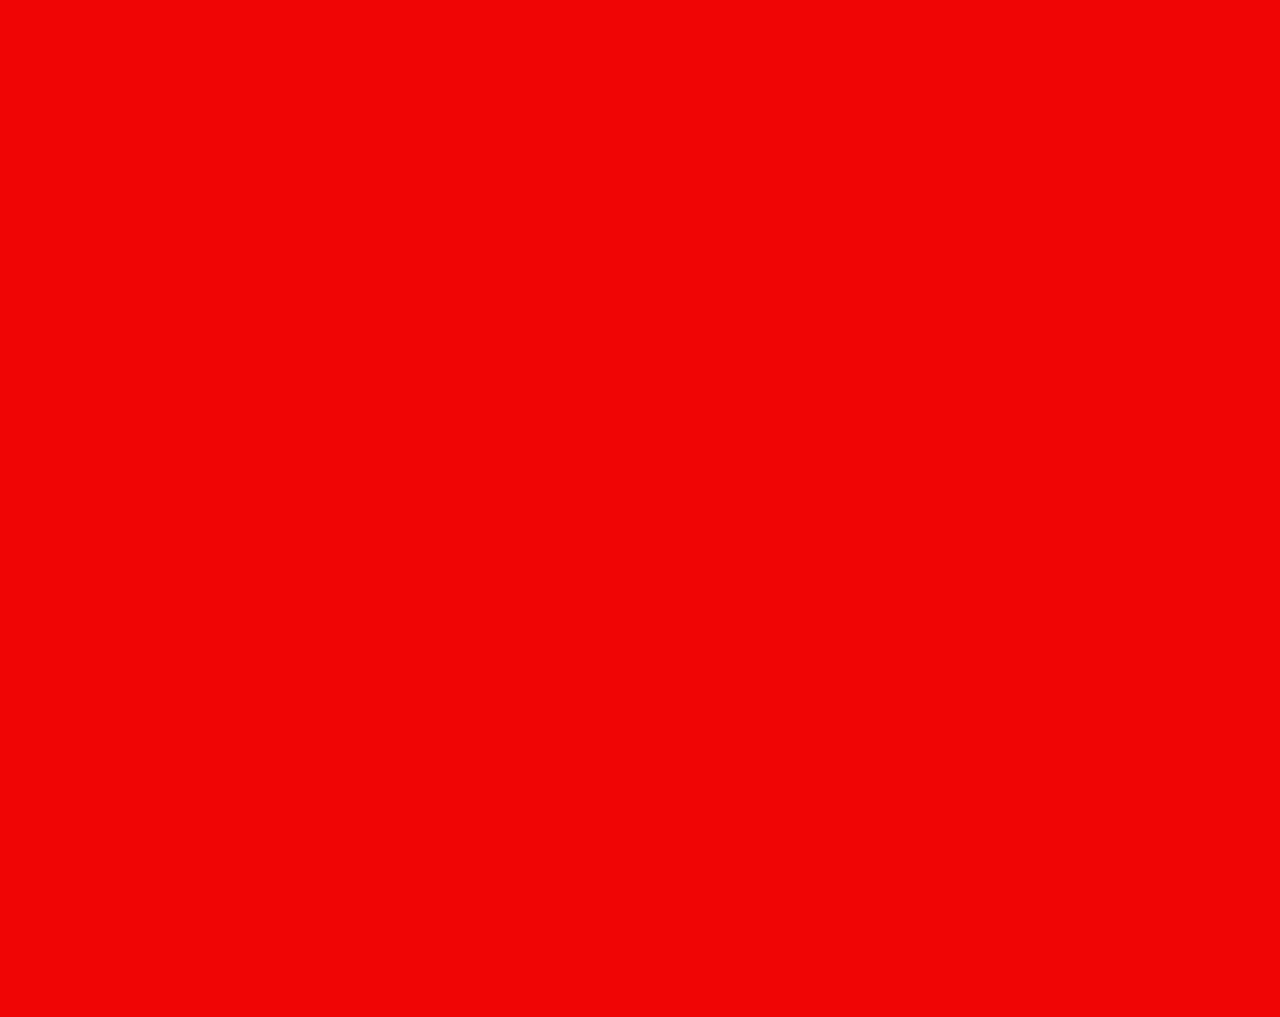
<file: project.html>
<!DOCTYPE html>
<html lang="en">
<head>
    <meta charset="UTF-8">
    <meta name="viewport" content="width=device-width, initial-scale=1.0">
    <title>Initiatives and Projects</title>
    <style>
        /* General Styles */
        body {
            font-family: 'Times New Roman', Times, serif;
            font-style: italic;
            margin: 0;
            padding: 0;
            line-height: 1.6;
            background-color: #f00505;
            color: #333;
        }

        header {
            background-color: #008000; /* Green (Pakistan color) */
            color: white;
            padding: 2rem 0;
            text-align: center;
            animation: fadeIn 1.5s ease-in-out;
        }

        header h1 {
            font-size: 2.5rem;
            margin: 0;
            animation: slideInDown 1.5s ease;
        }

        header p {
            font-size: 1.2rem;
            margin-top: 10px;
            animation: fadeIn 2s ease-in-out;
        }

        section {
            max-width: 1200px;
            margin: 20px auto;
            padding: 20px;
            background: white;
            border-radius: 8px;
            border: 2px solid green;
            box-shadow: 0 2px 5px rgba(0, 0, 0, 0.1);
            opacity: 0;
            transform: translateY(50px);
            animation: fadeInUp 1.5s ease-in-out forwards;
        }

        h1, h2 {
            color:black;
        }

        h2 {
            animation: slideInLeft 1s ease-in-out;
        }
        p{
          color: black;
          font-size: 22px;
          text-align: center;
        }
        h3{
          font-size: 22px;
          font-weight: bold;
        }

        .project {
            margin-bottom: 20px;
            opacity: 0;
            transform: translateY(30px);
            animation: fadeInUp 1.2s ease forwards;
            animation-delay: 0.3s;
        }

        .project img {
          display: block;
          margin: auto;
            max-width: 100%;
            height: auto;
            border-radius: 8px;
            box-shadow: 0 2px 8px rgba(0, 0, 0, 0.2);
            transition: transform 0.3s ease, box-shadow 0.3s ease;
        }

        .project img:hover {
            transform: scale(1.05);
            box-shadow: 0 4px 12px rgba(0, 0, 0, 0.3);
        }

        .cta-buttons {
            text-align: center;
            margin-top: 20px;
        }

        .cta-buttons a {
            display: inline-block;
            margin: 10px 5px;
            padding: 12px 25px;
            background-color: red;
            color: white;
            text-decoration: none;
            border-radius: 5px;
            font-weight: bold;
            transition: background-color 0.3s ease, transform 0.2s ease;
            animation: fadeInUp 1.2s ease forwards;
        }

        .cta-buttons a:hover {
            background-color: #005f00; /* Darker green */
            transform: translateY(-5px);
        }

        /* Animations */
        @keyframes fadeIn {
            from {
                opacity: 0;
            }
            to {
                opacity: 1;
            }
        }

        @keyframes fadeInUp {
            from {
                opacity: 0;
                transform: translateY(50px);
            }
            to {
                opacity: 1;
                transform: translateY(0);
            }
        }

        @keyframes slideInDown {
            from {
                opacity: 0;
                transform: translateY(-50px);
            }
            to {
                opacity: 1;
                transform: translateY(0);
            }
        }

        @keyframes slideInLeft {
            from {
                opacity: 0;
                transform: translateX(-100px);
            }
            to {
                opacity: 1;
                transform: translateX(0);
            }
        }
      
    .cta-section {
        text-align: center;
        margin-top: 30px;
        padding: 20px;
        background-color: #f9f9f9;
        border: 2px solid #008000;
    }

    .cta-section h2 {
        color: black;
        margin-bottom: 10px;
    }

    .cta-section p {
        font-size: 1.4rem;
        color: black;
        margin-bottom: 20px;
    }

    .cta-button {
        display: inline-block;
        padding: 12px 25px;
        background-color: red;
        color: white;
        font-weight: bold;
        text-decoration: none;
        border-radius: 5px;
        transition: background-color 0.3s ease, transform 0.2s ease;
    }

    .cta-button:hover {
        background-color: green; /* Optional: change color on hover */
    }


    </style>
</head>
<body>
    <header>
        <h1>Initiatives and Projects</h1>
        <p>Discover the impactful initiatives led by Imran Khan and PTI.</p>
    </header>

    <section>
        <h2>Ongoing Projects</h2>
        <div class="project">
            <h3>Shaukat Khanum New Branches</h3>
            <p>Expanding healthcare facilities across Pakistan with state-of-the-art hospitals.</p>
            <img src="./Asset/shaukat khanum karachi.jpg" alt="Shaukat Khanum Hospital">
        </div>
        <div class="project">
            <h3>Naya Pakistan Housing Scheme</h3>
            <p>Providing affordable housing for lower-income families.</p>
            <img src="./Asset/naya pakistan.jpg" alt="Naya Pakistan Housing Scheme">
        </div>
        <div class="project">
            <h3>Al-Qadir University</h3>
            <p>Promoting education with Islamic values and international standards to empower youth.</p>
            <img src="./Asset/al qadir.jpg" alt="Al-Qadir University">
        </div>
    </section>

    <section>
        <h2>Completed Projects</h2>
        <div class="project">
            <h3>Shaukat Khanum Memorial Cancer Hospital</h3>
            <p>The first cancer hospital in Pakistan providing free treatment to those in need.</p>
            <img src="./Asset/shaukat khanum lahore.jpg" alt="Shaukat Khanum Completed">
        </div>
        <div class="project">
            <h3>Namal University</h3>
            <p>An international standard university empowering youth with quality education.</p>
            <img src="./Asset/namal university.jpg" alt="Namal University">
        </div>
    </section>

    <section>
        <h2>Get Involved</h2>
        <p>Join us in making a difference. Your contributions and support matter!</p>
        <div class="cta-buttons">
            <a href="https://alqadir.edu.pk/donate-now" target="_blank">Donate to Al-Qadir University</a>
           
            
        </div>
    </section>
    <section class="cta-section">
      <h2>Make a Difference Today!</h2>
      <p>Your contributions can change lives and build a brighter future. Together, we can provide hope to those in need.<strong>Please Donate Now!</strong></p>
      <p>Every little bit helps us support patients and families who rely on us.</p>
      <a href="https://shaukatkhanum.org.pk/donors/" target="_blank" class="cta-button">Donate to shaukatkhanum</a>
  </section>
</body>
</html>
</file>
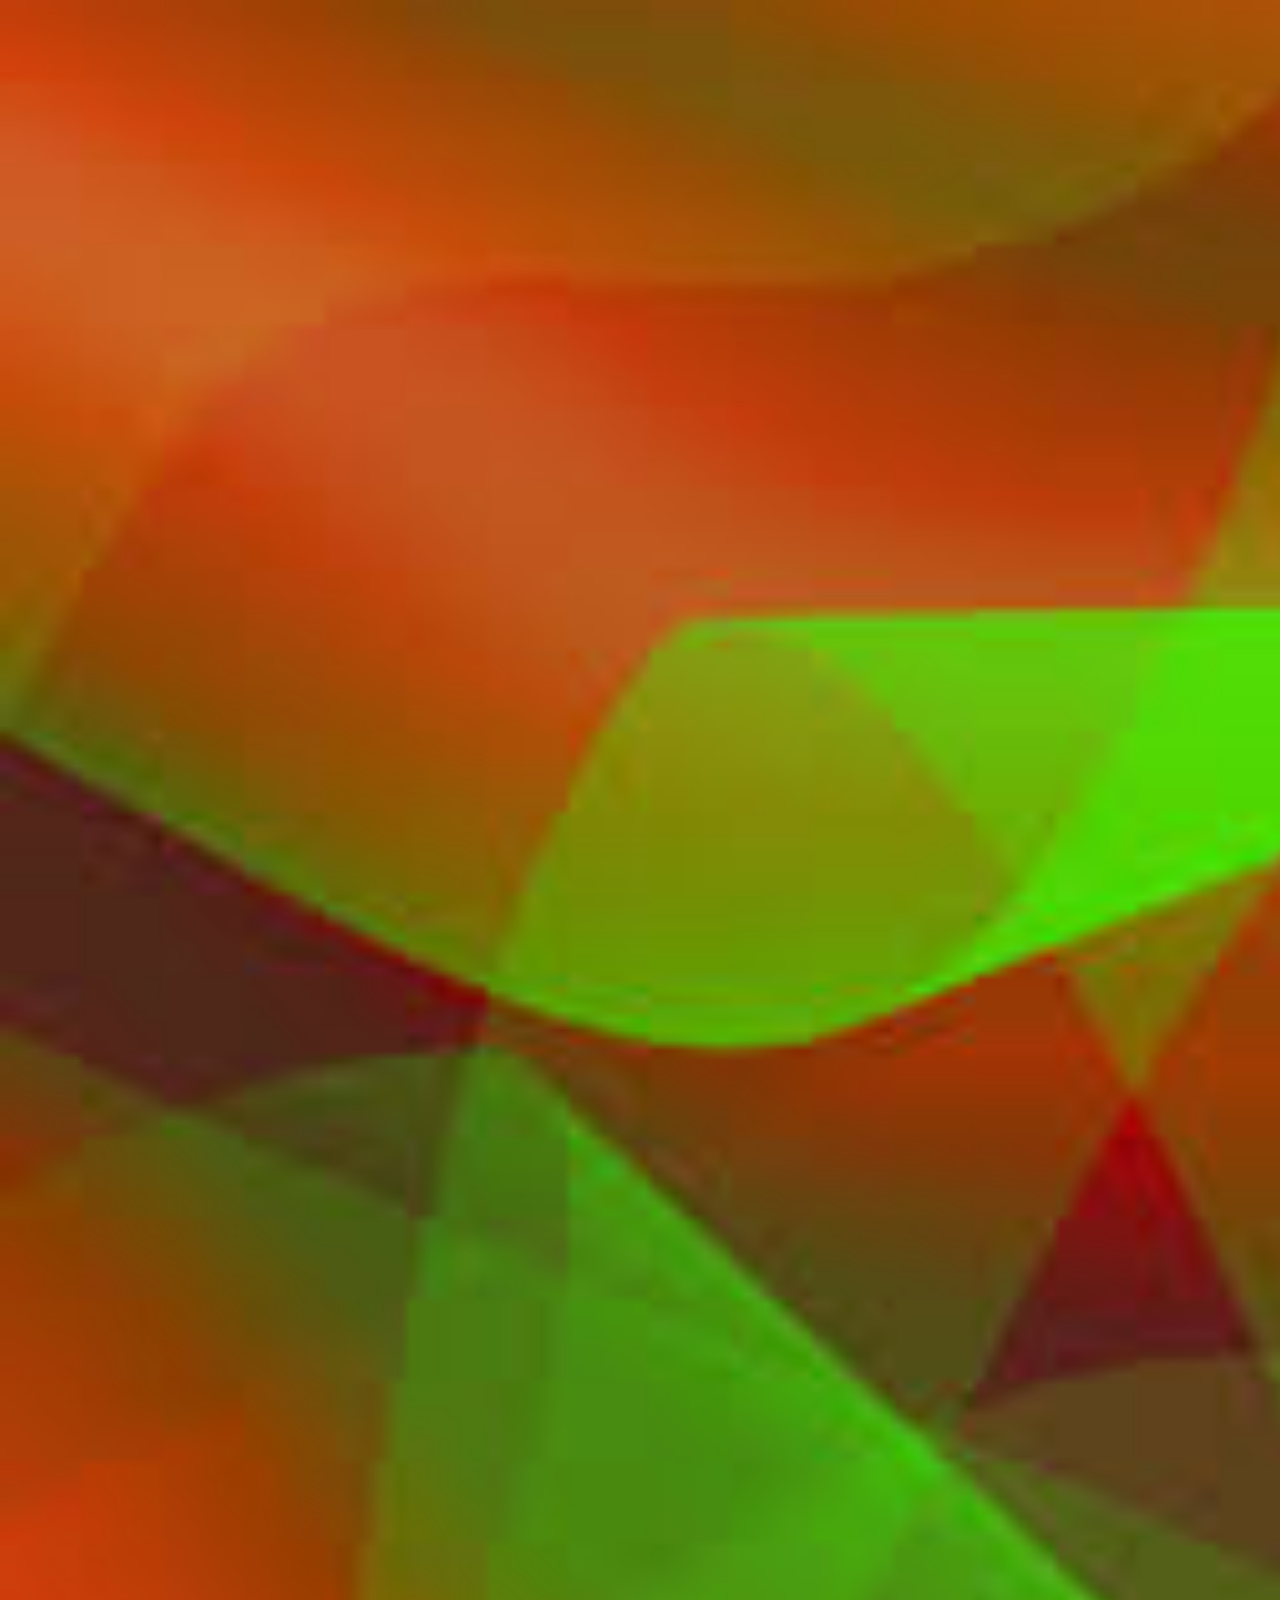
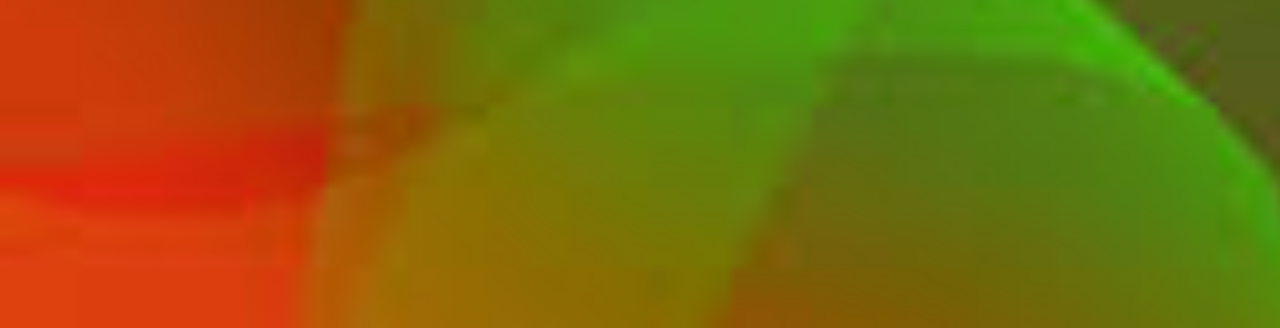
<file: vision.html>
<!doctype html>
<html lang="en">
  <head>
    <meta charset="utf-8">
    <meta name="viewport" content="width=device-width, initial-scale=1">
    <title>Bootstrap demo</title>
    <link href="https://cdn.jsdelivr.net/npm/bootstrap@5.3.3/dist/css/bootstrap.min.css" rel="stylesheet" integrity="sha384-QWTKZyjpPEjISv5WaRU9OFeRpok6YctnYmDr5pNlyT2bRjXh0JMhjY6hW+ALEwIH" crossorigin="anonymous">
  </head>
  <body>
    <div class="container">
    <h1>🌟 Vision for Pakistan: Imran Khan's Future Goals and Plans 🌟</h1>
    
    <h2>1. Corruption-Free Governance</h2>
    <p>Imran Khan’s vision prioritizes a <b>transparent and accountable government</b>:</p>
    <ul>
        <li>🚫 Elimination of public fund misuse.</li>
        <li>🏛 Strengthening institutions to ensure accountability.</li>
        <li>🔍 Implementing a zero-tolerance policy against corruption.</li>
    </ul>

    <h2>2. Education Reforms</h2>
    <p>Education for all remains a key goal:</p>
    <ul>
        <li>📖 Uniform education system across all institutions.</li>
        <li>🏫 Improving government schools to match private standards.</li>
        <li>🔧 Promoting technical education and skill-based training.</li>
    </ul>

    <h2>3. Economic Stability</h2>
    <p>A robust economy is the backbone of development:</p>
    <ul>
        <li>📈 Support small businesses and industries to create jobs.</li>
        <li>🌍 Attract foreign investments.</li>
        <li>💰 Reform tax systems and boost exports.</li>
    </ul>

    <h2>4. Climate Change Initiatives</h2>
    <p>Protecting the environment for future generations:</p>
    <ul>
        <li>🌱 Billion Tree Tsunami initiative to fight deforestation.</li>
        <li>☀️ Promoting renewable energy.</li>
        <li>🤝 Collaborating globally to tackle climate change.</li>
    </ul>

    <h2>5. Social Welfare Programs</h2>
    <p>Supporting the underprivileged is a key goal:</p>
    <ul>
        <li>🏠 Programs like Ehsaas for financial aid.</li>
        <li>🩺 Ensuring affordable healthcare for all.</li>
        <li>👩‍🎓 Promoting women empowerment and youth opportunities.</li>
    </ul>

    <h3>🌟 A Sustainable and Inclusive Future for Pakistan 🌟</h3>
    <p>Imran Khan’s vision focuses on governance, education, economy, environment, and social welfare to create a better tomorrow.</p>
    </div>


    <!-- CSS -->
    <style>
        /* Custom CSS for animations and impactful design */
        body {
          background:url(./Asset/download\ \(2\).jpg);
          background-repeat: no-repeat;
          background-size: cover;
          font-family: 'Times New Roman', Times, serif;
          font-style: italic;
          color: black;
        }
  
        h1, h2 {
          text-align: center;
          font-weight: bold;
          color: black;
          opacity: 0;
          animation: fadeIn 1.5s ease-in-out forwards;
        }
  
        h1 {
          margin-top: 20px;
          animation-delay: 0.2s;
        }
  
        h2 {
          margin-top: 30px;
          animation-delay: 0.4s;
        }
  
        p, ul {
          opacity: 0;
          animation: slideIn 1.5s ease-in-out forwards;
        }
  
        p {
          animation-delay: 0.6s;
        }
  
        ul {
          list-style-type: none;
          padding-left: 0;
          animation-delay: 0.8s;
        }
  
        ul li {
          text-align: center;
          background: #e7f1ff;
          margin: 10px 0;
          padding: 10px 15px;
          border-left: 5px solid red;
          border-radius: 20px;
          font-size: 2rem;
          font-weight: 500;
          transition: all 0.3s ease-in-out;
        }
        p{
            text-align: center;
            font-size: 20px;
        }
  
        /* Hover effect */
        ul li:hover {
          background: #d0e5ff;
          transform: translateX(10px) scale(1.02);
        }
  
        h3 {
          text-align: center;
          margin-top: 40px;
          font-weight: bold;
          color: black;
          opacity: 0;
          animation: fadeIn 1.5s ease-in-out forwards;
          animation-delay: 1s;
        }
  
        /* Keyframes for fade-in animation */
        @keyframes fadeIn {
          0% {
            opacity: 0;
            transform: translateY(-20px);
          }
          100% {
            opacity: 1;
            transform: translateY(0);
          }
        }
  
        /* Keyframes for slide-in animation */
        @keyframes slideIn {
          0% {
            opacity: 0;
            transform: translateX(-50px);
          }
          100% {
            opacity: 1;
            transform: translateX(0);
          }
        }
      </style>
    <script src="https://cdn.jsdelivr.net/npm/bootstrap@5.3.3/dist/js/bootstrap.bundle.min.js" integrity="sha384-YvpcrYf0tY3lHB60NNkmXc5s9fDVZLESaAA55NDzOxhy9GkcIdslK1eN7N6jIeHz" crossorigin="anonymous"></script>
  </body>
</html>
</file>
<file: index.css>
* {
    margin: 0;
    padding: 0;
    font-family: 'Times New Roman', Times, serif;
    font-style: italic;
    box-sizing: border-box;
}

/* Banner Styling */
.banner {
   background-image: url(./Asset/images\ 2.jpg); 
   background-repeat: no-repeat;
   background-size:cover;
   background-position: center;
   height: 200vh;
  
    /* animation: bannerZoom 30s infinite alternate; */
} 


/* Navbar Styling */
.navbar {
    background-color: rgba(0,0,0,0.5);
    padding: 10px 0;
    transition: all 0.3s ease;
    z-index: 1000;
    width: 100%;
    margin-top: -10px;
    
    
}

.logo {
    height: 150px;
    cursor: pointer;
}

/* Navbar List Styling */
.navbar ul {
    display: flex;
    gap: 12px;
    margin-left: 120px;
    justify-content: center;
    list-style: none;
    
}

.navbar ul li {
    position: relative;
    opacity: 0;
    animation: fadeIn 1s forwards;
    margin-right: 39px;
    

}

.navbar ul li:nth-child(1) {
    animation-delay: 0.3s;
}

.navbar ul li:nth-child(2) {
    animation-delay: 0.6s;
}

.navbar ul li:nth-child(3) {
    animation-delay: 0.9s;
}

.navbar ul li:nth-child(4) {
    animation-delay: 1.2s;
}

.navbar ul li a {
    text-decoration: none;
    color: black;
    text-shadow: 
        0 0 5px #f3f1f1, 
        0 0 10px #f3f0f0; 
    text-transform: uppercase;
    font-size: 14px;
    font-weight: bold;
    transition: all 0.3s ease;
}



/* Neon Hover Effect on Navbar Links */
.navbar ul li a:hover {
    text-shadow: 0 0 10px #00ffcc, 0 0 20px #00ffcc;
    color: #00ffcc;
}

/* Navbar Hover Line Animation */
.navbar ul li::after {
    content: '';
    height: 3px;
    width: 0;
    background: black;
    position: absolute;
    left: 0;
    bottom: -10px;
    transition: 0.5s;
}


.navbar ul li:hover::after {
    width: 100%;
}

/* Banner Content */
.content {
    width: 100%;
    position: absolute;
    top: 75%;
    left: 50%;
    transform: translate(-50%, -50%);
    text-align: center;
    color: white;
    opacity: 0;
    animation: textFadeIn 2s ease-in-out forwards;
}

.content h1 {
    font-size: 3.9rem;
    margin-top: 20px;
    animation: textSlideIn 1.5s ease-in-out forwards;
    color:black;
}

.content h2 {
    font-size: 39px;
    font-weight: bold;
    animation: textFadeIn 2s ease-in-out forwards;
    animation-delay: 1s;
    color:black;
}

.content p {
    font-size: 2rem;
    margin: 20px auto;
    font-weight: bold;
    line-height: 1.5;
    color:black;
}

/* Button Styling */
button {
    width: 200px;
    padding: 15px 0;
    font-size: xx-large;
    text-align: center;
    margin: 20px 10px;
    border-radius: 25px;
    font-weight: bolder;
    border: 2px solid #06717b;
    background: transparent;
    color: rgb(184, 241, 119);
    text-shadow: 
        0 0 5px #123ab5, 
        0 0 10px #7bd71f;
    cursor: pointer;
    position: relative;
    overflow: hidden;
    transition: all 0.3s ease-in-out;
}

button:hover {
    border: none;
    box-shadow: 0 0 20px #009688, 0 0 30px #009688;
    transform: scale(1.05);
    animation: glow 1.5s infinite alternate;
}

/* Media Queries */
@media (max-width: 1024px) {
    .content h1 {
        font-size: 3rem;
    }

    .content h2 {
        font-size: 1.3rem;
    }

    button {
        width: 180px;
        font-size: 14px;
    }
}

@media (max-width: 768px) {
    .navbar {
        flex-direction: column;
        align-items: center;
        padding: 20px 0;
    }
    .navbar ul li {
        margin: 10px 0;
    }

    .content h1 {
        font-size: 2.5rem;
    }

    .content h2 {
        font-size: 1.2rem;
    }

    .content p {
        font-size: 0.9rem;
    }

    button {
        width: 150px;
        padding: 10px 0;
        font-size: 14px;
    }
}

@media (max-width: 480px) {
    .content h1 {
        font-size: 2rem;
    }

    .content h2 {
        font-size: 1rem;
    }

    .content p {
        font-size: 0.8rem;
        line-height: 1.2;
    }

    button {
        width: 120px;
        padding: 8px 0;
        font-size: 12px;
    }
}

/* Animations */
@keyframes fadeIn {
    0% {
        opacity: 0;
        transform: translateY(-20px);
    }
    100% {
        opacity: 1;
        transform: translateY(0);
    }
}

@keyframes textFadeIn {
    0% {
        opacity: 0;
    }
    100% {
        opacity: 1;
    }
}

@keyframes textSlideIn {
    0% {
        opacity: 0;
        transform: translateY(-50px);
    }
    100% {
        opacity: 1;
        transform: translateY(0);
    }
}

@keyframes bannerZoom {
    0% {
        background-size: 100%;
    }
    100% {
        background-size: 110%;
    }
}

@keyframes glow {
    0% {
        box-shadow: 0 0 10px #009688;
    }
    100% {
        box-shadow: 0 0 30px #009688;
    }
}
</file>
